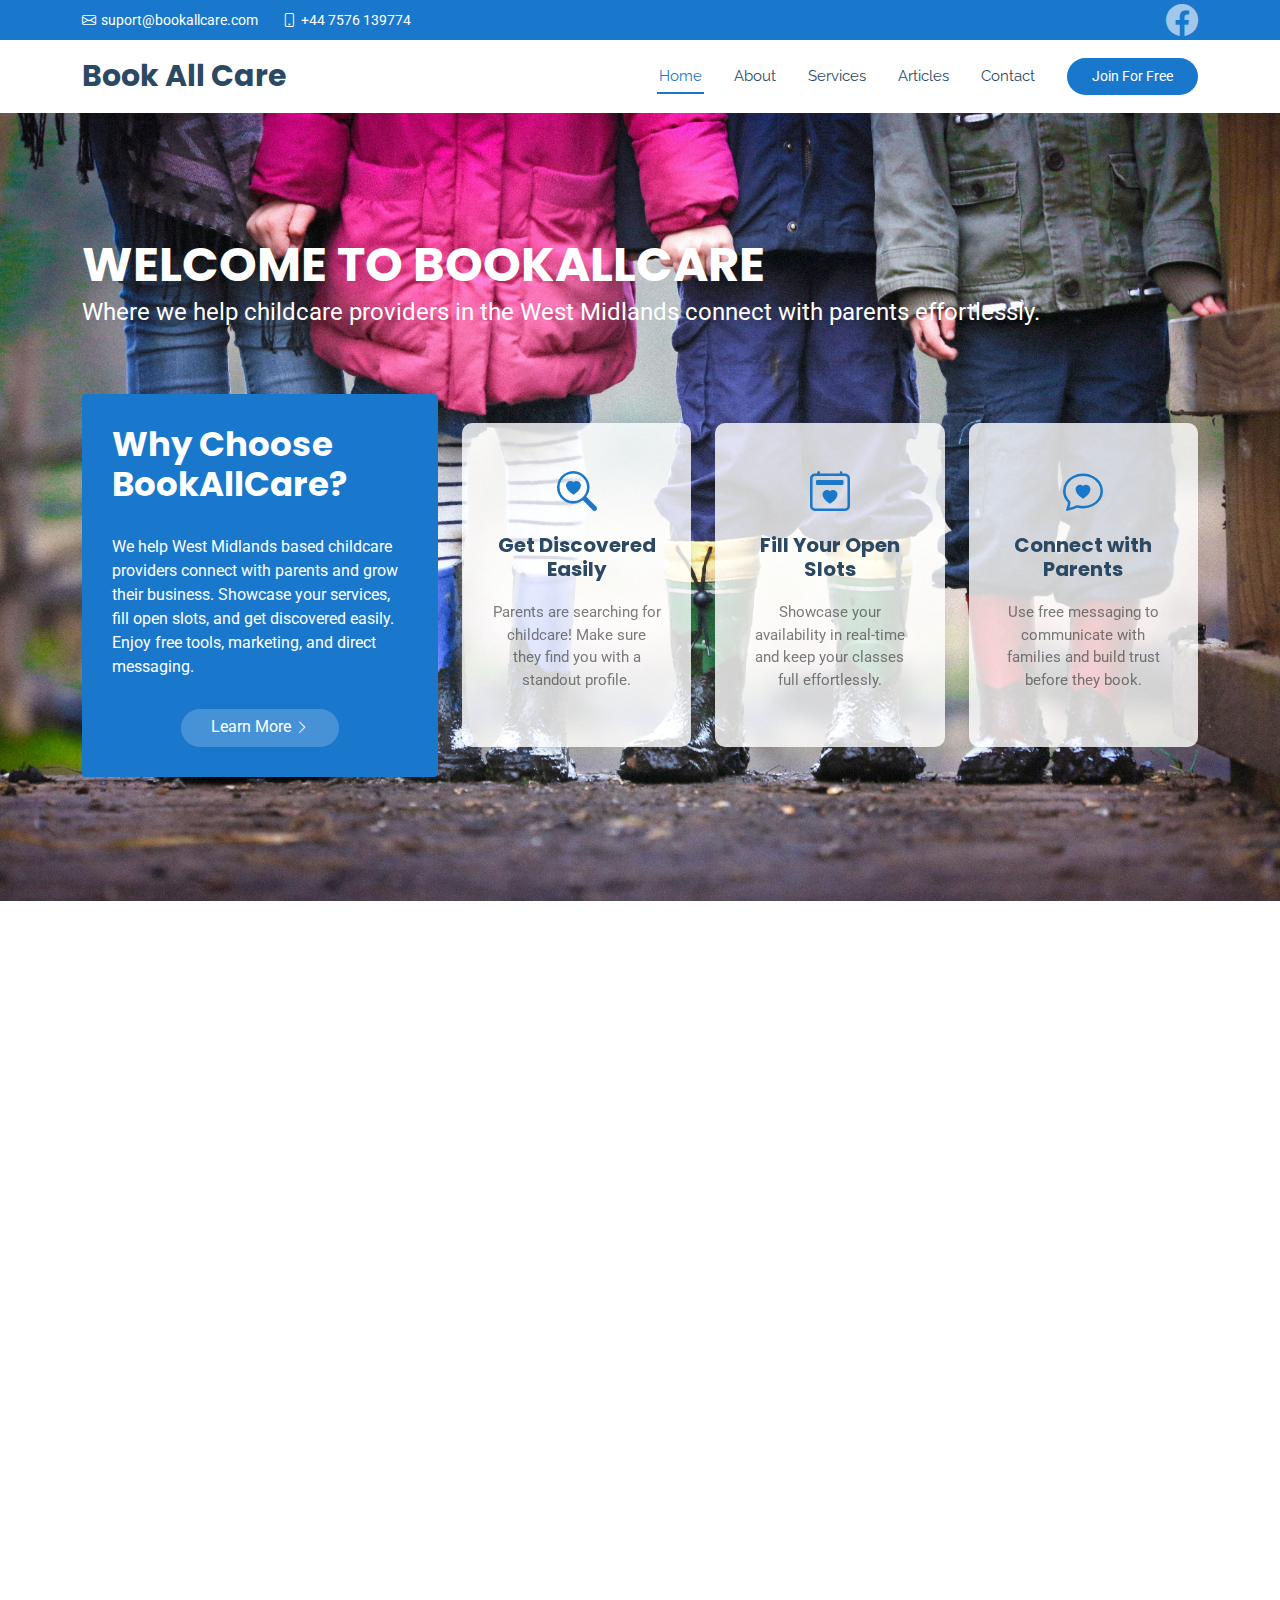
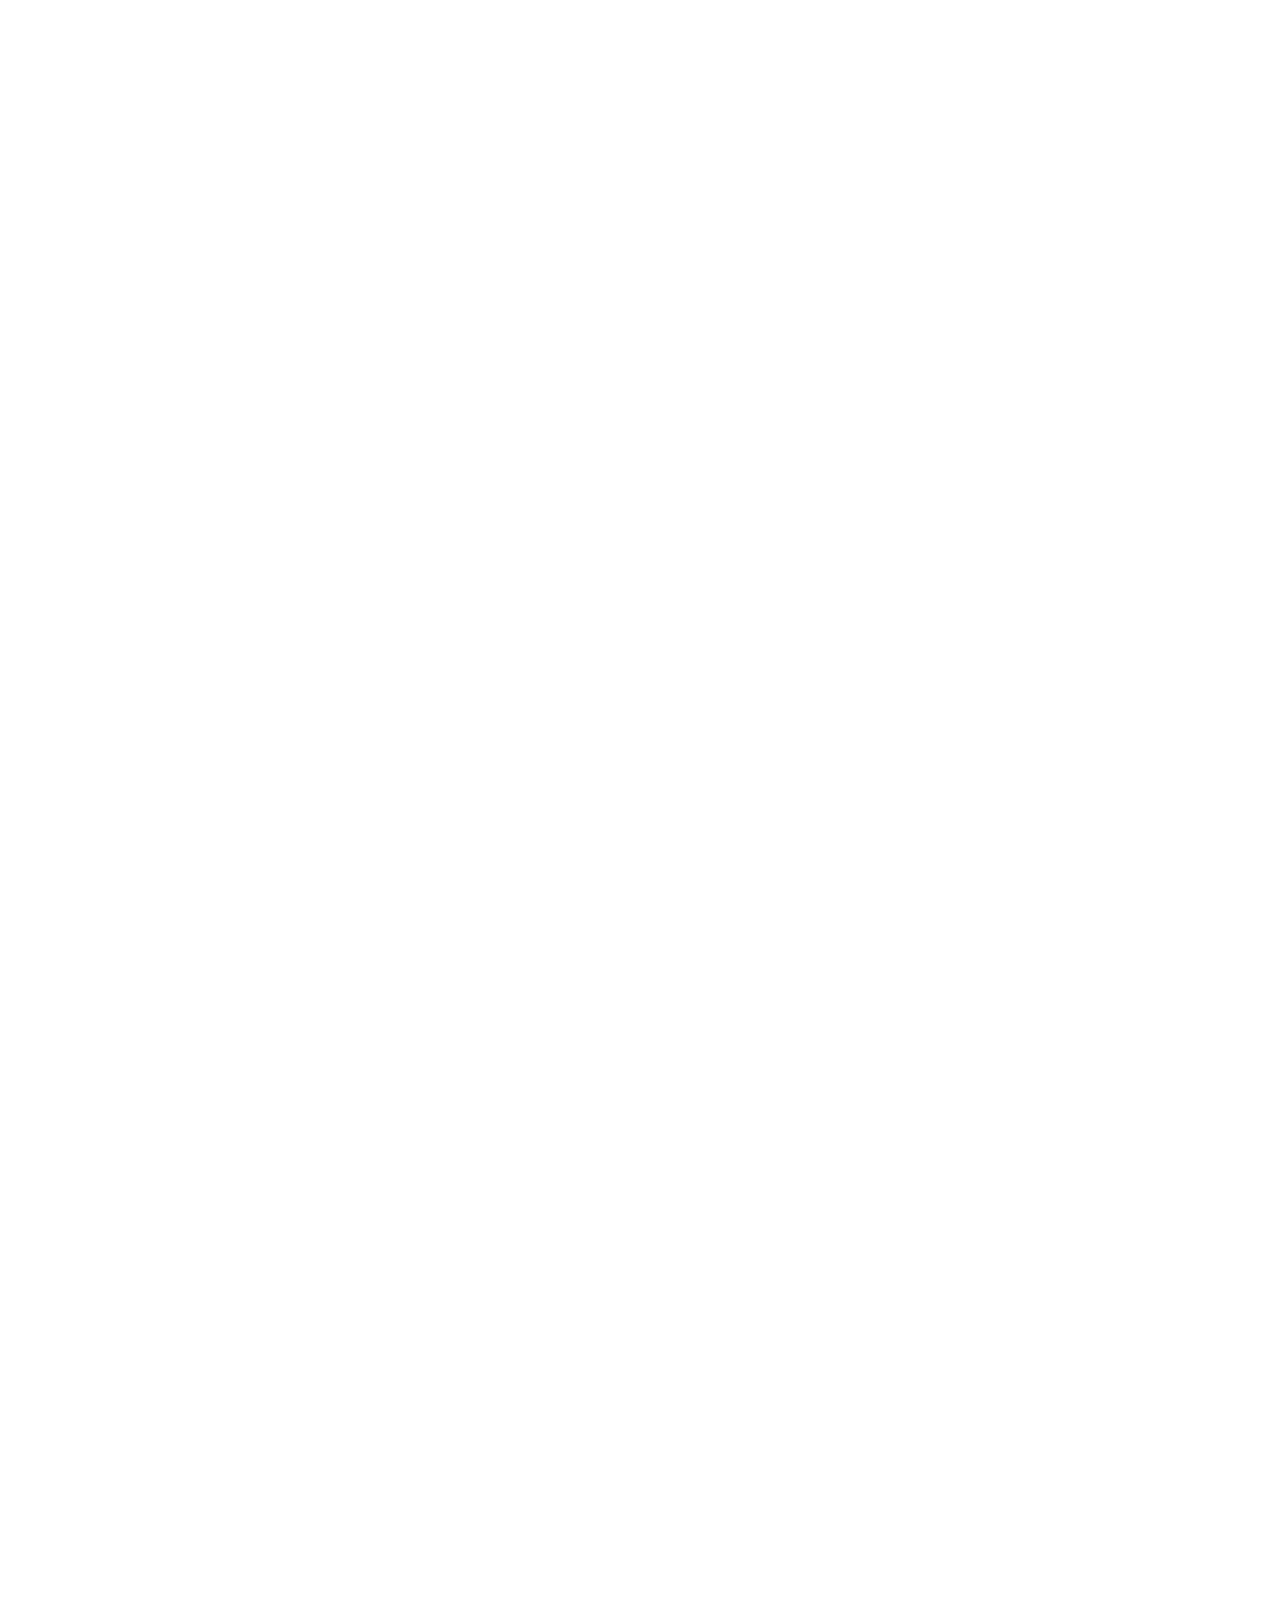
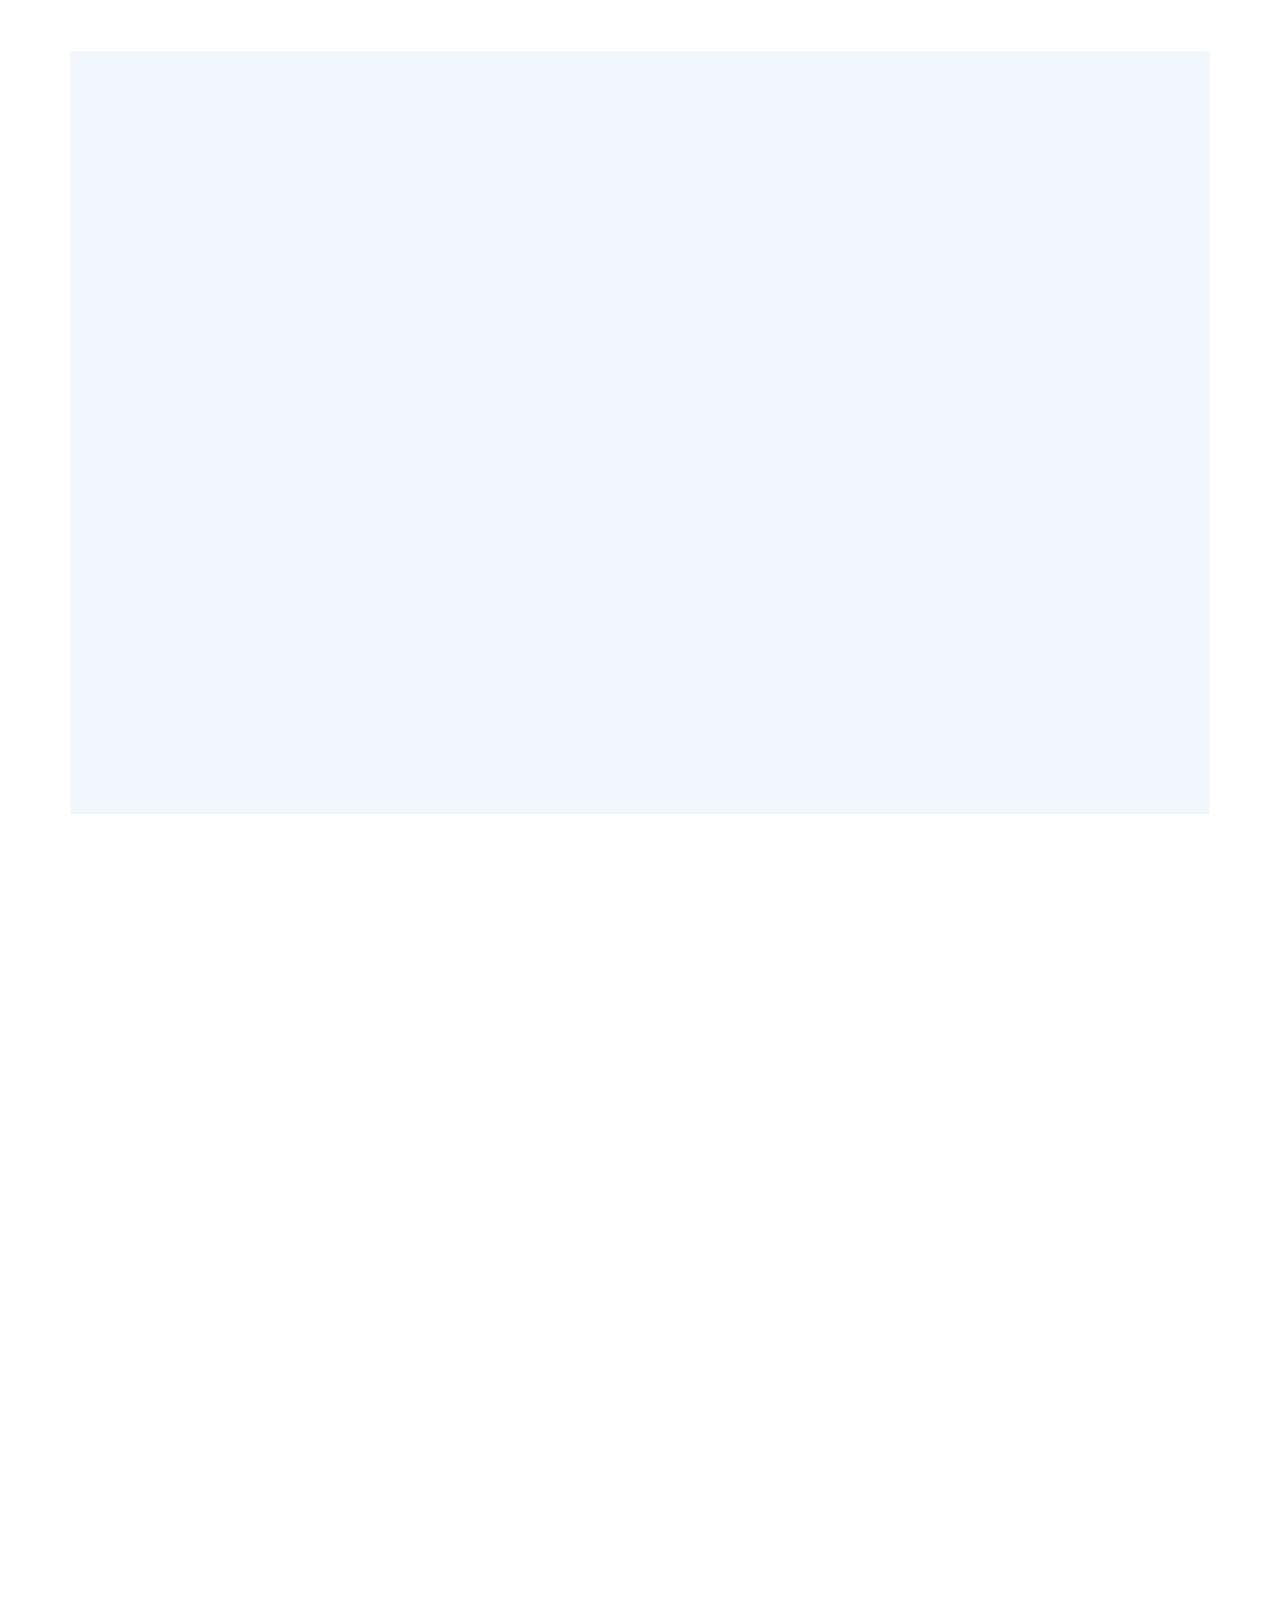
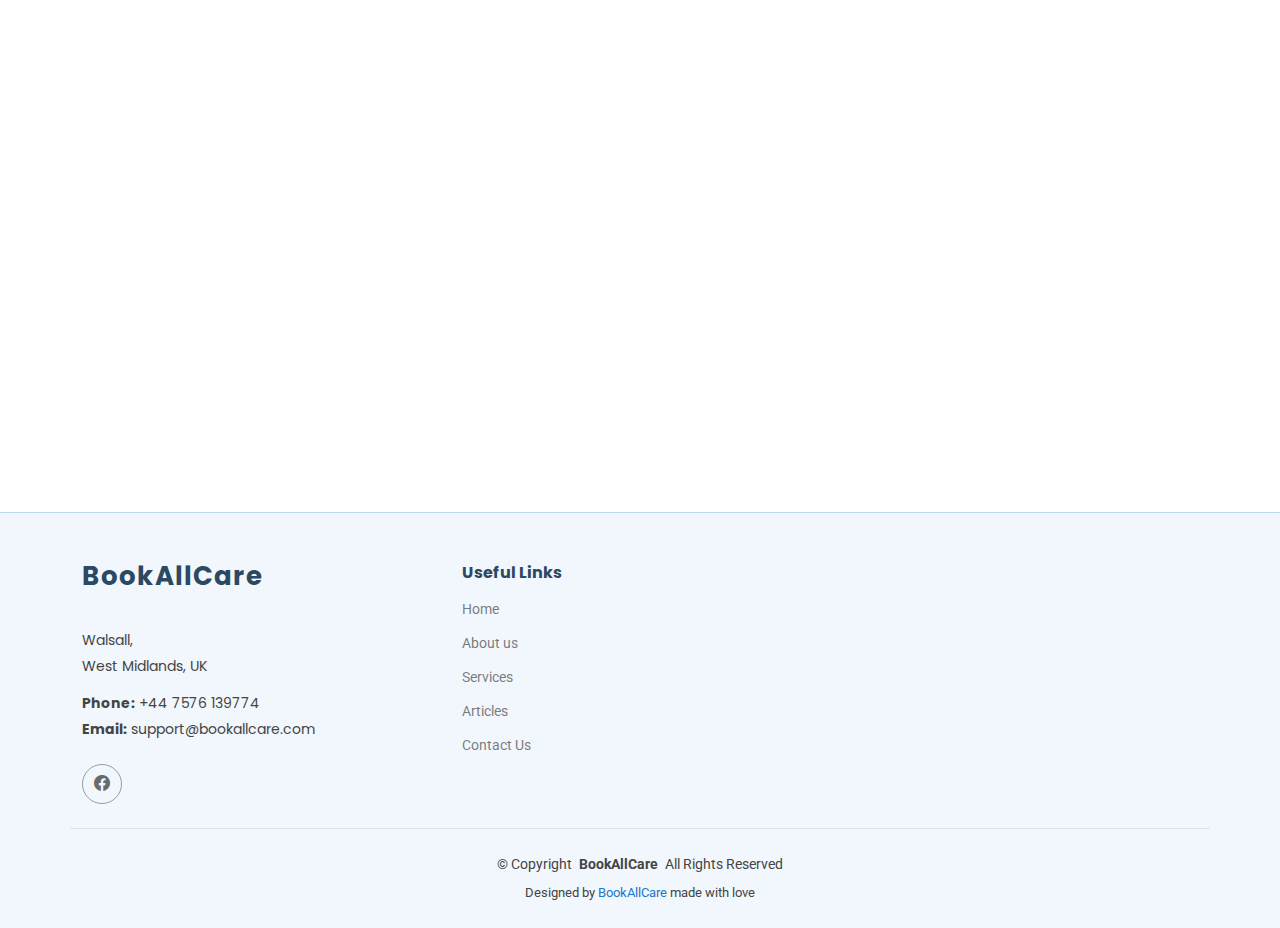
<file: index.html>
<!DOCTYPE html>
<html lang="en">

<head>
  <meta charset="utf-8">
  <meta content="width=device-width, initial-scale=1.0" name="viewport">
  <title>Book All Care</title>
  <meta name="description" content="">
  <meta name="keywords" content="">

  <!-- Favicons -->
<!--  <link href="assets/img/favicon.png" rel="icon"
  <link href="assets/img/apple-touch-icon.png" rel="apple-touch-icon"> -->
  <link href="assets/img/logo.png" rel="icon">

  <!-- Fonts -->
  <link href="https://fonts.googleapis.com" rel="preconnect">
  <link href="https://fonts.gstatic.com" rel="preconnect" crossorigin>
  <link href="https://fonts.googleapis.com/css2?family=Roboto:ital,wght@0,100;0,300;0,400;0,500;0,700;0,900;1,100;1,300;1,400;1,500;1,700;1,900&family=Poppins:ital,wght@0,100;0,200;0,300;0,400;0,500;0,600;0,700;0,800;0,900;1,100;1,200;1,300;1,400;1,500;1,600;1,700;1,800;1,900&family=Raleway:ital,wght@0,100;0,200;0,300;0,400;0,500;0,600;0,700;0,800;0,900;1,100;1,200;1,300;1,400;1,500;1,600;1,700;1,800;1,900&display=swap" rel="stylesheet">

  <!-- Vendor CSS Files -->
  <link href="assets/vendor/bootstrap/css/bootstrap.min.css" rel="stylesheet">
  <link href="assets/vendor/bootstrap-icons/bootstrap-icons.css" rel="stylesheet">
  <link href="assets/vendor/aos/aos.css" rel="stylesheet">
  <link href="assets/vendor/fontawesome-free/css/all.min.css" rel="stylesheet">
  <link href="assets/vendor/glightbox/css/glightbox.min.css" rel="stylesheet">
  <link href="assets/vendor/swiper/swiper-bundle.min.css" rel="stylesheet">

  <!-- Main CSS File -->
  <link href="assets/css/main.css" rel="stylesheet">
</head>

<body class="index-page">

  <header id="header" class="header sticky-top">

    <div class="topbar d-flex align-items-center">
      <div class="container d-flex justify-content-center justify-content-md-between">
        <div class="contact-info d-flex align-items-center">
          <i class="bi bi-envelope d-flex align-items-center"><a href="mailto:support@bookallcare.com">suport@bookallcare.com</a></i>
          <i class="bi bi-phone d-flex align-items-center ms-4"><span>+44 7576 139774</span></i>
        </div>
        <div class="social-links d-none d-md-flex align-items-center">
          <a href="https://www.facebook.com/profile.php?id=61573003741180" class="facebook"><i class="bi bi-facebook" style="font-size: 2rem;"></i></a>
        </div>
      </div>
    </div><!-- End Top Bar -->

    <div class="branding d-flex align-items-center">

      <div class="container position-relative d-flex align-items-center justify-content-between">
        <a href="index.html" class="logo d-flex align-items-center me-auto">
          <!-- Uncomment the line below if you also wish to use an image logo -->
          <!-- <img src="assets/img/logo.png" alt=""> -->
          <h1 class="sitename">Book All Care</h1>
        </a>

        <nav id="navmenu" class="navmenu">
          <ul>
            <li><a href="#hero" class="active">Home<br></a></li>
            <li><a href="#about">About</a></li>
            <li><a href="#services">Services</a></li>
            <li><a href="articles.html">Articles</a></li>
            <li><a href="#contact">Contact</a></li>
          </ul>
          <i class="mobile-nav-toggle d-xl-none bi bi-list"></i>
        </nav>

        <a class="cta-btn d-none d-sm-block" href="https://share.hsforms.com/1QuIvvhRpTVKYL-n9y6aqjQtcrl9">Join For Free</a>

      </div>

    </div>

  </header>

  <main class="main">

    <!-- Hero Section -->
    <section id="hero" class="hero section light-background">

      <img src="assets/img/hero-bg.jpg" alt="" data-aos="fade-in">

      <div class="container position-relative">

        <div class="welcome position-relative" data-aos="fade-down" data-aos-delay="100" style="color: white;">
          <h2 style="color: white;">WELCOME TO BOOKALLCARE</h2>
          <p>Where we help childcare providers in the West Midlands connect with parents effortlessly.</p>
        </div>
        <!-- End Welcome -->

        <div class="content row gy-4">
          <div class="col-lg-4 d-flex align-items-stretch">
            <div class="why-box" data-aos="zoom-out" data-aos-delay="200">
              <h3>Why Choose BookAllCare?</h3>
              <p>
                We help West Midlands based childcare providers connect with parents and grow their business. Showcase your services, fill open slots, and get discovered easily. Enjoy free tools, marketing, and direct messaging.
              </p>
              <div class="text-center">
                <a href="#about" class="more-btn"><span>Learn More</span> <i class="bi bi-chevron-right"></i></a>
              </div>
            </div>
          </div><!-- End Why Box -->

          <div class="col-lg-8 d-flex align-items-stretch">
            <div class="d-flex flex-column justify-content-center">
              <div class="row gy-4">

                <div class="col-xl-4 d-flex align-items-stretch">
                  <div class="icon-box" data-aos="zoom-out" data-aos-delay="300">
                    <i class="bi bi-search-heart"></i>
                    <h4>Get Discovered Easily</h4>
                    <p>Parents are searching for childcare! Make sure they find you with a standout profile.</p>
                  </div>
                </div><!-- End Icon Box -->

                <div class="col-xl-4 d-flex align-items-stretch">
                  <div class="icon-box" data-aos="zoom-out" data-aos-delay="400">
                    <i class="bi bi-calendar2-heart"></i>
                    <h4>Fill Your Open Slots</h4>
                    <p>Showcase your availability in real-time and keep your classes full effortlessly.</p>
                  </div>
                </div><!-- End Icon Box -->

                <div class="col-xl-4 d-flex align-items-stretch">
                  <div class="icon-box" data-aos="zoom-out" data-aos-delay="500">
                    <i class="bi bi-chat-heart"></i>
                    <h4>Connect with Parents</h4>
                    <p>Use free messaging to communicate with families and build trust before they book.</p>
                  </div>
                </div><!-- End Icon Box -->

              </div>
            </div>
          </div>
        </div><!-- End  Content-->

      </div>

    </section><!-- /Hero Section -->

    <!-- About Section -->
    <section id="about" class="about section">

      <div class="container">

        <div class="row gy-4 gx-5">

          <div class="col-lg-6 position-relative align-self-start" data-aos="fade-up" data-aos-delay="200">
            <img src="assets/img/about.jpg" class="img-fluid" alt="">
            <a href="https://youtu.be/rZhnzY1mxi4?si=pTVSxuFdJ2Qe4aXS" class="glightbox pulsating-play-btn"></a>
          </div>

          <div class="col-lg-6 content" data-aos="fade-up" data-aos-delay="100">
            <h3>About Us</h3>
            <p>
              BookAllCare helps childcare providers connect with parents easily. We offer free tools to showcase services, manage availability, and grow businesses. Our platform ensures providers get discovered, fill open slots, and communicate with families effortlessly.
            </p>
            <ul>
              <li>
                <i class="bi bi-graph-up-arrow"></i>
                <div>
                  <h5>Simple Business Growth</h5>
                  <p>Easily grow your childcare business with tools that help parents find and book your services.</p>
                </div>
              </li>
              <li>
                <i class="bi bi-shop-window"></i>
                <div>
                  <h5>All-in-One Platform</h5>
                  <p>Manage availability, bookings, and communication all in one easy-to-use platform.</p>
                </div>
              </li>
              <li>
                <i class="bi bi-fingerprint"></i>
                <div>
                  <h5>Secure & Trustworthy</h5>
                  <p>We ensure a secure platform for both providers and parents to connect safely.</p>
                </div>
              </li>
            </ul>
          </div>

        </div>

      </div>

    </section><!-- /About Section -->

    <!-- Stats Section --
    <section id="stats" class="stats section light-background">

      <div class="container" data-aos="fade-up" data-aos-delay="100">

        <div class="row gy-4">

          <div class="col-lg-3 col-md-6 d-flex flex-column align-items-center">
            <i class="fa-solid fa-user-doctor"></i>
            <div class="stats-item">
              <span data-purecounter-start="0" data-purecounter-end="85" data-purecounter-duration="1" class="purecounter"></span>
              <p>Doctors</p>
            </div>
          </div>End Stats Item --

          <div class="col-lg-3 col-md-6 d-flex flex-column align-items-center">
            <i class="fa-regular fa-hospital"></i>
            <div class="stats-item">
              <span data-purecounter-start="0" data-purecounter-end="18" data-purecounter-duration="1" class="purecounter"></span>
              <p>Departments</p>
            </div>
          </div>End Stats Item --

          <div class="col-lg-3 col-md-6 d-flex flex-column align-items-center">
            <i class="fas fa-flask"></i>
            <div class="stats-item">
              <span data-purecounter-start="0" data-purecounter-end="12" data-purecounter-duration="1" class="purecounter"></span>
              <p>Research Labs</p>
            </div>
          </div>End Stats Item --

          <div class="col-lg-3 col-md-6 d-flex flex-column align-items-center">
            <i class="fas fa-award"></i>
            <div class="stats-item">
              <span data-purecounter-start="0" data-purecounter-end="150" data-purecounter-duration="1" class="purecounter"></span>
              <p>Awards</p>
            </div>
          </div> End Stats Item --

        </div>

      </div>

    </section> /Stats Section -->

    <!-- Services Section -->
    <section id="services" class="services section">

      <!-- Section Title -->
      <div class="container section-title" data-aos="fade-up">
        <h2>Services</h2>
      </div><!-- End Section Title -->

      <div class="container">

        <div class="row gy-4">

          <div class="col-lg-4 col-md-6" data-aos="fade-up" data-aos-delay="100">
            <div class="service-item  position-relative">
              <div class="icon">
                <i class="bi bi-person-check"></i>
              </div>
              <a href="#" class="stretched-link">
                <h3>Free Profile Creation</h3>
              </a>
              <p>Create a personalized profile with images and video introductions to showcase your services and attract more parents.</p>
            </div>
          </div><!-- End Service Item -->

          <div class="col-lg-4 col-md-6" data-aos="fade-up" data-aos-delay="200">
            <div class="service-item position-relative">
              <div class="icon">
                <i class="bi bi-journal-plus"></i>
              </div>
              <a href="#" class="stretched-link">
                <h3>Real-Time Availability Management</h3>
              </a>
              <p>Update your available slots in real time to make it easy for parents to book your services when they need them.</p>
            </div>
          </div><!-- End Service Item -->

          <div class="col-lg-4 col-md-6" data-aos="fade-up" data-aos-delay="300">
            <div class="service-item position-relative">
              <div class="icon">
                <i class="bi bi-envelope-paper-heart"></i>
              </div>
              <a href="#" class="stretched-link">
                <h3>Direct Messaging</h3>
              </a>
              <p>Communicate easily with parents through our secure messaging system, helping you answer questions and build trust.</p>
            </div>
          </div><!-- End Service Item -->

          <div class="col-lg-4 col-md-6" data-aos="fade-up" data-aos-delay="400">
            <div class="service-item position-relative">
              <div class="icon">
                <i class="bi bi-search"></i>
              </div>
              <a href="#" class="stretched-link">
                <h3>Marketing Tools</h3>
              </a>
              <p>Promote your childcare services with free marketing tools that help increase your visibility and grow your client base.</p>
              <a href="#" class="stretched-link"></a>
            </div>
          </div><!-- End Service Item -->

          <div class="col-lg-4 col-md-6" data-aos="fade-up" data-aos-delay="500">
            <div class="service-item position-relative">
              <div class="icon">
                <i class="bi bi-film"></i>
              </div>
              <a href="#" class="stretched-link">
                <h3>360° Virtual Tours</h3>
              </a>
              <p>Enhance your profile with immersive 360° virtual tours, giving parents a comprehensive view of your nursery space.</p>
              <a href="#" class="stretched-link"></a>
            </div>
          </div><!-- End Service Item -->

          <div class="col-lg-4 col-md-6" data-aos="fade-up" data-aos-delay="600">
            <div class="service-item position-relative">
              <div class="icon">
                <i class="bi bi-star-half"></i>
              </div>
              <a href="#" class="stretched-link">
                <h3>Parent Reviews</h3>
              </a>
              <p>Collect and display feedback from parents to build your reputation and attract new families to your services.</p>
              <a href="#" class="stretched-link"></a>
            </div>
          </div><!-- End Service Item -->

        </div>

      </div>

    </section><!-- /Services Section -->

    <!-- Appointment Section -->
   <section id="appointment" class="appointment section">
    <!-- Section Title -->
    <div class="container section-title" data-aos="fade-up">
        <h2>Join Us!</h2>
        <p>Become part of the growing BookAllCare network and connect with parents looking for trusted childcare providers.  
        Create your free profile, manage your availability, and showcase your services effortlessly.</p>
    </div><!-- End Section Title -->

    <div class="container" data-aos="fade-up" data-aos-delay="100">
        <div class="mt-3">
            <div class="text-center">
                <a href="https://share.hsforms.com/1QuIvvhRpTVKYL-n9y6aqjQtcrl9" class="btn btn-primary cta-btn d-none d-sm-block">
                    Join Us Today
                </a>
            </div>
        </div>
    </div>
</section>
<!-- /Appointment Section -->


<!-- /Appointment Section -->

    <!-- Departments Section --
    <section id="departments" class="departments section">

      <! Section Title 
      <div class="container section-title" data-aos="fade-up">
        <h2>Departments</h2>
        <p>Necessitatibus eius consequatur ex aliquid fuga eum quidem sint consectetur velit</p>
      </div><! End Section Title 

      <div class="container" data-aos="fade-up" data-aos-delay="100">

        <div class="row">
          <div class="col-lg-3">
            <ul class="nav nav-tabs flex-column">
              <li class="nav-item">
                <a class="nav-link active show" data-bs-toggle="tab" href="#departments-tab-1">Cardiology</a>
              </li>
              <li class="nav-item">
                <a class="nav-link" data-bs-toggle="tab" href="#departments-tab-2">Neurology</a>
              </li>
              <li class="nav-item">
                <a class="nav-link" data-bs-toggle="tab" href="#departments-tab-3">Hepatology</a>
              </li>
              <li class="nav-item">
                <a class="nav-link" data-bs-toggle="tab" href="#departments-tab-4">Pediatrics</a>
              </li>
              <li class="nav-item">
                <a class="nav-link" data-bs-toggle="tab" href="#departments-tab-5">Eye Care</a>
              </li>
            </ul>
          </div>
          <div class="col-lg-9 mt-4 mt-lg-0">
            <div class="tab-content">
              <div class="tab-pane active show" id="departments-tab-1">
                <div class="row">
                  <div class="col-lg-8 details order-2 order-lg-1">
                    <h3>Cardiology</h3>
                    <p class="fst-italic">Qui laudantium consequatur laborum sit qui ad sapiente dila parde sonata raqer a videna mareta paulona marka</p>
                    <p>Et nobis maiores eius. Voluptatibus ut enim blanditiis atque harum sint. Laborum eos ipsum ipsa odit magni. Incidunt hic ut molestiae aut qui. Est repellat minima eveniet eius et quis magni nihil. Consequatur dolorem quaerat quos qui similique accusamus nostrum rem vero</p>
                  </div>
                  <div class="col-lg-4 text-center order-1 order-lg-2">
                    <img src="assets/img/departments-1.jpg" alt="" class="img-fluid">
                  </div>
                </div>
              </div>
              <div class="tab-pane" id="departments-tab-2">
                <div class="row">
                  <div class="col-lg-8 details order-2 order-lg-1">
                    <h3>Et blanditiis nemo veritatis excepturi</h3>
                    <p class="fst-italic">Qui laudantium consequatur laborum sit qui ad sapiente dila parde sonata raqer a videna mareta paulona marka</p>
                    <p>Ea ipsum voluptatem consequatur quis est. Illum error ullam omnis quia et reiciendis sunt sunt est. Non aliquid repellendus itaque accusamus eius et velit ipsa voluptates. Optio nesciunt eaque beatae accusamus lerode pakto madirna desera vafle de nideran pal</p>
                  </div>
                  <div class="col-lg-4 text-center order-1 order-lg-2">
                    <img src="assets/img/departments-2.jpg" alt="" class="img-fluid">
                  </div>
                </div>
              </div>
              <div class="tab-pane" id="departments-tab-3">
                <div class="row">
                  <div class="col-lg-8 details order-2 order-lg-1">
                    <h3>Impedit facilis occaecati odio neque aperiam sit</h3>
                    <p class="fst-italic">Eos voluptatibus quo. Odio similique illum id quidem non enim fuga. Qui natus non sunt dicta dolor et. In asperiores velit quaerat perferendis aut</p>
                    <p>Iure officiis odit rerum. Harum sequi eum illum corrupti culpa veritatis quisquam. Neque necessitatibus illo rerum eum ut. Commodi ipsam minima molestiae sed laboriosam a iste odio. Earum odit nesciunt fugiat sit ullam. Soluta et harum voluptatem optio quae</p>
                  </div>
                  <div class="col-lg-4 text-center order-1 order-lg-2">
                    <img src="assets/img/departments-3.jpg" alt="" class="img-fluid">
                  </div>
                </div>
              </div>
              <div class="tab-pane" id="departments-tab-4">
                <div class="row">
                  <div class="col-lg-8 details order-2 order-lg-1">
                    <h3>Fuga dolores inventore laboriosam ut est accusamus laboriosam dolore</h3>
                    <p class="fst-italic">Totam aperiam accusamus. Repellat consequuntur iure voluptas iure porro quis delectus</p>
                    <p>Eaque consequuntur consequuntur libero expedita in voluptas. Nostrum ipsam necessitatibus aliquam fugiat debitis quis velit. Eum ex maxime error in consequatur corporis atque. Eligendi asperiores sed qui veritatis aperiam quia a laborum inventore</p>
                  </div>
                  <div class="col-lg-4 text-center order-1 order-lg-2">
                    <img src="assets/img/departments-4.jpg" alt="" class="img-fluid">
                  </div>
                </div>
              </div>
              <div class="tab-pane" id="departments-tab-5">
                <div class="row">
                  <div class="col-lg-8 details order-2 order-lg-1">
                    <h3>Est eveniet ipsam sindera pad rone matrelat sando reda</h3>
                    <p class="fst-italic">Omnis blanditiis saepe eos autem qui sunt debitis porro quia.</p>
                    <p>Exercitationem nostrum omnis. Ut reiciendis repudiandae minus. Omnis recusandae ut non quam ut quod eius qui. Ipsum quia odit vero atque qui quibusdam amet. Occaecati sed est sint aut vitae molestiae voluptate vel</p>
                  </div>
                  <div class="col-lg-4 text-center order-1 order-lg-2">
                    <img src="assets/img/departments-5.jpg" alt="" class="img-fluid">
                  </div>
                </div>
              </div>
            </div>
          </div>
        </div>

      </div>

    </section><!-- /Departments Section -->

    <!-- Doctors Section --
    <section id="doctors" class="doctors section">

      <!-- Section Title -->
      <div class="container section-title" data-aos="fade-up">
        <h2>Articles</h2>
      </div><! End Section Title -->

      <div class="container">

        <div class="row gy-4">

          <div class="col-lg-6" data-aos="fade-up" data-aos-delay="100">
            <div class="team-member d-flex align-items-start">
              <div class="member-info">
                <h4>How to Build a Profitable Childminding Business: A Step-by-Step Guide</h4>
                <p>If you’re ready to start or grow your childminding career, this guide will walk you through everything you need to know!</p>
                <div class="social">
                  <a href="https://medium.com/@support_14450/how-to-build-a-profitable-childminding-business-step-by-step-guide-2e2ad5af2b73"><i class="bi bi-medium"></i></a>
                  <a href="https://www.facebook.com/profile.php?id=61573003741180"><i class="bi bi-facebook"></i></a>
                </div>
              </div>
            </div>
          </div><!-- End Team Member -->

          <div class="col-lg-6" data-aos="fade-up" data-aos-delay="200">
            <div class="team-member d-flex align-items-start">
              <div class="member-info">
                <h4>The 5 Benefits of Using a Trusted Childcare Platform.</h4>
                <p>Finding the right childcare provider can feel like a daunting task, but a trusted childcare platform can make the process easier, safer, and more convenient. Here are five key benefits of using a trusted childcare platform:</p>
                <div class="social">
                  <a href="https://medium.com/@support_14450/the-5-benefits-of-using-a-trusted-childcare-platform-0bcad1444f08"><i class="bi bi-medium"></i></a>
                  <a href="https://www.facebook.com/profile.php?id=61573003741180"><i class="bi bi-facebook"></i></a>
                </div>
              </div>
            </div>
          </div><!-- End Team Member --

          <div class="col-lg-6" data-aos="fade-up" data-aos-delay="300">
            <div class="team-member d-flex align-items-start">
              <div class="pic"><img src="assets/img/doctors/doctors-3.jpg" class="img-fluid" alt=""></div>
              <div class="member-info">
                <h4>William Anderson</h4>
                <span>Cardiology</span>
                <p>Quisquam facilis cum velit laborum corrupti fuga rerum quia</p>
                <div class="social">
                  <a href=""><i class="bi bi-twitter-x"></i></a>
                  <a href=""><i class="bi bi-facebook"></i></a>
                  <a href=""><i class="bi bi-instagram"></i></a>
                  <a href=""> <i class="bi bi-linkedin"></i> </a>
                </div>
              </div>
            </div>
          </div><!-- End Team Member 

          <div class="col-lg-6" data-aos="fade-up" data-aos-delay="400">
            <div class="team-member d-flex align-items-start">
              <div class="pic"><img src="assets/img/doctors/doctors-4.jpg" class="img-fluid" alt=""></div>
              <div class="member-info">
                <h4>Amanda Jepson</h4>
                <span>Neurosurgeon</span>
                <p>Dolorum tempora officiis odit laborum officiis et et accusamus</p>
                <div class="social">
                  <a href=""><i class="bi bi-twitter-x"></i></a>
                  <a href=""><i class="bi bi-facebook"></i></a>
                  <a href=""><i class="bi bi-instagram"></i></a>
                  <a href=""> <i class="bi bi-linkedin"></i> </a>
                </div>
              </div>
            </div>
          </div><!-- End Team Member --

        </div>

      </div>

    </section><!-- /Doctors Section -->

          

    <!-- Faq Section -->
    <section id="faq" class="faq section light-background">

      <!-- Section Title -->
      <div class="container section-title" data-aos="fade-up">
        <h2>Frequently Asked Questions</h2>
      </div><!-- End Section Title -->

      <div class="container">

        <div class="row justify-content-center">

          <div class="col-lg-10" data-aos="fade-up" data-aos-delay="100">

            <div class="faq-container">

              <div class="faq-item faq-active">
                <h3>How do I sign up for BookAllCare?</h3>
                <div class="faq-content">
                  <p>Signing up is free and easy! Just create an account, set up your profile, and start connecting with parents instantly.</p>
                </div>
                <i class="faq-toggle bi bi-chevron-right"></i>
              </div><!-- End Faq item-->

              <div class="faq-item">
                <h3>Can I set my own childcare rates?</h3>
                <div class="faq-content">
                  <p>Absolutely! You have full control over your pricing and can update your rates anytime to reflect your services.</p>
                </div>
                <i class="faq-toggle bi bi-chevron-right"></i>
              </div><!-- End Faq item-->

              <div class="faq-item">
                <h3>How does BookAllCare verify providers?</h3>
                <div class="faq-content">
                  <p>We review all profiles to ensure accurate information and may request documentation to verify legitimacy.</p>
                </div>
                <i class="faq-toggle bi bi-chevron-right"></i>
              </div><!-- End Faq item-->

              <div class="faq-item">
                <h3>Can I pause my profile if I'm unavailable?</h3>
                <div class="faq-content">
                  <p>Yes! You can temporarily deactivate your profile and reactivate it when you're ready to accept bookings again.</p>
                </div>
                <i class="faq-toggle bi bi-chevron-right"></i>
              </div><!-- End Faq item-->

              <div class="faq-item">
                <h3>Does BookAllCare offer customer support?</h3>
                <div class="faq-content">
                  <p>Yes! Our support team is available to assist with any issues or questions you may have about your profile or services.</p>
                </div>
                <i class="faq-toggle bi bi-chevron-right"></i>
              </div><!-- End Faq item-->

              <div class="faq-item">
                <h3>Can I promote special offers or discounts?</h3>
                <div class="faq-content">
                  <p>Yes! You can highlight special promotions or discounts on your profile to attract more parents.</p>
                </div>
                <i class="faq-toggle bi bi-chevron-right"></i>
              </div><!-- End Faq item-->

            </div>

          </div><!-- End Faq Column-->

        </div>

      </div>

    </section><!-- /Faq Section -->

    <!-- Testimonials Section -->
    <section id="testimonials" class="testimonials section">

      <div class="container">

        <div class="row align-items-center">

          <div class="col-lg-5 info" data-aos="fade-up" data-aos-delay="100">
            <h3>Testimonials</h3>
            <p>
              Discover What Our Clients Have To Say About BookAllCare... Real Stories of Trust, Growth, and Seamless Connections in the West Midlands!
            </p>
          </div>

          <div class="col-lg-7" data-aos="fade-up" data-aos-delay="200">

            <div class="swiper init-swiper">
              <script type="application/json" class="swiper-config">
                {
                  "loop": true,
                  "speed": 600,
                  "autoplay": {
                    "delay": 5000
                  },
                  "slidesPerView": "auto",
                  "pagination": {
                    "el": ".swiper-pagination",
                    "type": "bullets",
                    "clickable": true
                  }
                }
              </script>
              <div class="swiper-wrapper">

                <div class="swiper-slide">
                  <div class="testimonial-item">
                    <div class="d-flex">
                      <img src="assets/img/testimonials/testimonials-1.jpg" class="testimonial-img flex-shrink-0" alt="">
                      <div>
                        <h3> James Patel</h3>
                        <h4>Registered Childminder</h4>
                        <div class="stars">
                          <i class="bi bi-star-fill"></i><i class="bi bi-star-fill"></i><i class="bi bi-star-fill"></i><i class="bi bi-star-fill"></i><i class="bi bi-star-fill"></i>
                        </div>
                      </div>
                    </div>
                    <p>
                      <i class="bi bi-quote quote-icon-left"></i>
                      <span>As a childminder, marketing my services was a challenge. BookAllCare gave me the tools to showcase my experience and connect with parents easily. I’ve never been this booked up!</span>
                      <i class="bi bi-quote quote-icon-right"></i>
                    </p>
                  </div>
                </div><!-- End testimonial item -->

                <div class="swiper-slide">
                  <div class="testimonial-item">
                    <div class="d-flex">
                      <img src="assets/img/testimonials/testimonials-2.jpg" class="testimonial-img flex-shrink-0" alt="">
                      <div>
                        <h3>Sarah Thompson </h3>
                        <h4>Nursery Owner</h4>
                        <div class="stars">
                          <i class="bi bi-star-fill"></i><i class="bi bi-star-fill"></i><i class="bi bi-star-fill"></i><i class="bi bi-star-fill"></i><i class="bi bi-star-fill"></i>
                        </div>
                      </div>
                    </div>
                    <p>
                      <i class="bi bi-quote quote-icon-left"></i>
                      <span>BookAllCare has helped us fill our open slots faster than ever. The platform gives parents confidence with our profile, and the 360° tour has been a game-changer for enrollment!</span>
                      <i class="bi bi-quote quote-icon-right"></i>
                    </p>
                  </div>
                </div><!-- End testimonial item -->

                <div class="swiper-slide">
                  <div class="testimonial-item">
                    <div class="d-flex">
                      <img src="assets/img/testimonials/testimonials-3.jpg" class="testimonial-img flex-shrink-0" alt="">
                      <div>
                        <h3>Olivia Barnes</h3>
                        <h4>Nanny Services</h4>
                        <div class="stars">
                          <i class="bi bi-star-fill"></i><i class="bi bi-star-fill"></i><i class="bi bi-star-fill"></i><i class="bi bi-star-fill"></i><i class="bi bi-star-fill"></i>
                        </div>
                      </div>
                    </div>
                    <p>
                      <i class="bi bi-quote quote-icon-left"></i>
                      <span>We’ve seen an increase in inquiries and enrollments since joining BookAllCare. Parents love how easy it is to find us, and the platform has made communication much smoother.</span>
                      <i class="bi bi-quote quote-icon-right"></i>
                    </p>
                  </div>
                </div><!-- End testimonial item -->

                <div class="swiper-slide">
                  <div class="testimonial-item">
                    <div class="d-flex">
                      <img src="assets/img/testimonials/testimonials-4.jpg" class="testimonial-img flex-shrink-0" alt="">
                      <div>
                        <h3>Rachel Evans</h3>
                        <h4>Babysitter</h4>
                        <div class="stars">
                          <i class="bi bi-star-fill"></i><i class="bi bi-star-fill"></i><i class="bi bi-star-fill"></i><i class="bi bi-star-fill"></i><i class="bi bi-star-fill"></i>
                        </div>
                      </div>
                    </div>
                    <p>
                      <i class="bi bi-quote quote-icon-left"></i>
                      <span>BookAllCare has helped me connect with more families than ever before. The platform makes it easy for parents to see my availability and reach out directly—it's been a game-changer!</span>
                      <i class="bi bi-quote quote-icon-right"></i>
                    </p>
                  </div>
                </div><!-- End testimonial item -->

                <div class="swiper-slide">
                  <div class="testimonial-item">
                    <div class="d-flex">
                      <img src="assets/img/testimonials/testimonials-5.jpg" class="testimonial-img flex-shrink-0" alt="">
                      <div>
                        <h3>Mark Wilson</h3>
                        <h4>First-Time Parent</h4>
                        <div class="stars">
                          <i class="bi bi-star-fill"></i><i class="bi bi-star-fill"></i><i class="bi bi-star-fill"></i><i class="bi bi-star-fill"></i><i class="bi bi-star-fill"></i>
                        </div>
                      </div>
                    </div>
                    <p>
                      <i class="bi bi-quote quote-icon-left"></i>
                      <span> was worried about finding the right childcare, but BookAllCare showed me trusted options with reviews and availability. The whole process was simple and reassuring!</span>
                      <i class="bi bi-quote quote-icon-right"></i>
                    </p>
                  </div>
                </div><!-- End testimonial item -->

              </div>
              <div class="swiper-pagination"></div>
            </div>

          </div>

        </div>

      </div>

    </section><!-- /Testimonials Section -->

    <!-- Gallery Section --
    <section id="gallery" class="gallery section">

      <!-- Section Title --
      <div class="container section-title" data-aos="fade-up">
        <h2>Gallery</h2>
        <p>Necessitatibus eius consequatur ex aliquid fuga eum quidem sint consectetur velit</p>
      </div><!-- End Section Title --

      <div class="container-fluid" data-aos="fade-up" data-aos-delay="100">

        <div class="row g-0">

          <div class="col-lg-3 col-md-4">
            <div class="gallery-item">
              <a href="assets/img/gallery/gallery-1.jpg" class="glightbox" data-gallery="images-gallery">
                <img src="assets/img/gallery/gallery-1.jpg" alt="" class="img-fluid">
              </a>
            </div>
          </div><!-- End Gallery Item --

          <div class="col-lg-3 col-md-4">
            <div class="gallery-item">
              <a href="assets/img/gallery/gallery-2.jpg" class="glightbox" data-gallery="images-gallery">
                <img src="assets/img/gallery/gallery-2.jpg" alt="" class="img-fluid">
              </a>
            </div>
          </div><!-- End Gallery Item --

          <div class="col-lg-3 col-md-4">
            <div class="gallery-item">
              <a href="assets/img/gallery/gallery-3.jpg" class="glightbox" data-gallery="images-gallery">
                <img src="assets/img/gallery/gallery-3.jpg" alt="" class="img-fluid">
              </a>
            </div>
          </div><!-- End Gallery Item --

          <div class="col-lg-3 col-md-4">
            <div class="gallery-item">
              <a href="assets/img/gallery/gallery-4.jpg" class="glightbox" data-gallery="images-gallery">
                <img src="assets/img/gallery/gallery-4.jpg" alt="" class="img-fluid">
              </a>
            </div>
          </div><!-- End Gallery Item --

          <div class="col-lg-3 col-md-4">
            <div class="gallery-item">
              <a href="assets/img/gallery/gallery-5.jpg" class="glightbox" data-gallery="images-gallery">
                <img src="assets/img/gallery/gallery-5.jpg" alt="" class="img-fluid">
              </a>
            </div>
          </div><!-- End Gallery Item --

          <div class="col-lg-3 col-md-4">
            <div class="gallery-item">
              <a href="assets/img/gallery/gallery-6.jpg" class="glightbox" data-gallery="images-gallery">
                <img src="assets/img/gallery/gallery-6.jpg" alt="" class="img-fluid">
              </a>
            </div>
          </div><!-- End Gallery Item --

          <div class="col-lg-3 col-md-4">
            <div class="gallery-item">
              <a href="assets/img/gallery/gallery-7.jpg" class="glightbox" data-gallery="images-gallery">
                <img src="assets/img/gallery/gallery-7.jpg" alt="" class="img-fluid">
              </a>
            </div>
          </div><!-- End Gallery Item --

          <div class="col-lg-3 col-md-4">
            <div class="gallery-item">
              <a href="assets/img/gallery/gallery-8.jpg" class="glightbox" data-gallery="images-gallery">
                <img src="assets/img/gallery/gallery-8.jpg" alt="" class="img-fluid">
              </a>
            </div>
          </div><!-- End Gallery Item --

        </div>

      </div>

    </section><!-- /Gallery Section -->

    <!-- Contact Section -->
    <section id="contact" class="contact section">

      <!-- Section Title -->
      <div class="container section-title" data-aos="fade-up">
        <h2>Contact</h2>
      </div><!-- End Section Title -->

      <div class="mb-5" data-aos="fade-up" data-aos-delay="200">
        <iframe style="border:0; width: 100%; height: 270px;" src="https://www.google.com/maps/embed?pb=!1m18!1m12!1m3!1d2426.2758709913164!2d-2.0024693!3d52.519238!2m3!1f0!2f0!3f0!3m2!1i1024!2i768!4f13.1!3m3!1m2!1s0x4870988b9a8ea5f1%3A0x3a4f03c67bcb5439!2s211%20Lyng%20Ln%2C%20West%20Bromwich%20B70%207TG%2C%20UK!5e0!3m2!1sen!2suk!4vYOUR_TIMESTAMP
" frameborder="0" allowfullscreen="" loading="lazy" referrerpolicy="no-referrer-when-downgrade"></iframe>
      </div><!-- End Google Maps -->

      <div class="container" data-aos="fade-up" data-aos-delay="100">

        <div class="row gy-4">

          <div class="col-lg-4">
            <div class="info-item d-flex" data-aos="fade-up" data-aos-delay="300">
              <i class="bi bi-geo-alt flex-shrink-0"></i>
              <div>
                <h3>Walsall</h3>
                <p>West Midlands, UK</p>
              </div>
            </div><!-- End Info Item -->

            <div class="info-item d-flex" data-aos="fade-up" data-aos-delay="400">
              <i class="bi bi-telephone flex-shrink-0"></i>
              <div>
                <h3>Call Us</h3>
                <p>+44 7576 139774</p>
              </div>
            </div><!-- End Info Item -->

            <div class="info-item d-flex" data-aos="fade-up" data-aos-delay="500">
              <i class="bi bi-envelope flex-shrink-0"></i>
              <div>
                <h3>Email Us</h3>
                <p>support@bookallcare.com</p>
              </div>
            </div><!-- End Info Item -->

          </div>

         <!-- Include the HubSpot Form Script -->
<script charset="utf-8" type="text/javascript" src="//js.hsforms.net/forms/embed/v2.js"></script>
<script>
  hbspt.forms.create({
    portalId: "49304493",
    formId: "3022ce87-2a43-4399-b8fc-c7cd95212b7c",
    region: "na1"
  });
</script>

<div class="col-lg-8">
  <!-- Replace your existing form with HubSpot's form -->
  <div class="text-center" id="hubspot-form"></div>

</div>
<!-- End Contact Form -->

        </div>

      </div>

    </section><!-- /Contact Section -->

  </main>

  <footer id="footer" class="footer light-background">

    <div class="container footer-top">
      <div class="row gy-4">
        <div class="col-lg-4 col-md-6 footer-about">
          <a href="index.html" class="logo d-flex align-items-center">
            <span class="sitename">BookAllCare</span>
          </a>
          <div class="footer-contact pt-3">
            <p>Walsall,  </p>
            <p> West Midlands, UK</p>
            <p class="mt-3"><strong>Phone:</strong> <span>+44 7576 139774</span></p>
            <p><strong>Email:</strong> <span>support@bookallcare.com</span></p>
          </div>
          <div class="social-links d-flex mt-4">
            <a href="https://www.facebook.com/profile.php?id=61573003741180"><i class="bi bi-facebook"></i></a>
          </div>
        </div>

        <div class="col-lg-2 col-md-3 footer-links">
          <h4>Useful Links</h4>
          <ul>
            <li><a href="#">Home</a></li>
            <li><a href="#about">About us</a></li>
            <li><a href="#services">Services</a></li>
            <li><a href="articles.html">Articles</a></li>
            <li><a href="#contact">Contact Us</a></li>
          </ul>
        </div>

      </div>
    </div>

    <div class="container copyright text-center mt-4">
      <p>© <span>Copyright</span> <strong class="px-1 sitename">BookAllCare</strong> <span>All Rights Reserved</span></p>
      <div class="credits">
        Designed by <a href="https://www.facebook.com/profile.php?id=61573003741180">BookAllCare</a> made with love<a href=“https://themewagon.com>
      </div>
    </div>

  </footer>

  <!-- Scroll Top -->
  <a href="#" id="scroll-top" class="scroll-top d-flex align-items-center justify-content-center"><i class="bi bi-arrow-up-short"></i></a>

  <!-- Preloader -->
  <div id="preloader"></div>

  <!-- Vendor JS Files -->
  <script src="assets/vendor/bootstrap/js/bootstrap.bundle.min.js"></script>
  <script src="assets/vendor/php-email-form/validate.js"></script>
  <script src="assets/vendor/aos/aos.js"></script>
  <script src="assets/vendor/glightbox/js/glightbox.min.js"></script>
  <script src="assets/vendor/purecounter/purecounter_vanilla.js"></script>
  <script src="assets/vendor/swiper/swiper-bundle.min.js"></script>

  <!-- Main JS File -->
  <script src="assets/js/main.js"></script>

<!-- Start of HubSpot Embed Code -->
<script type="text/javascript" id="hs-script-loader" async defer src="//js.hs-scripts.com/49304493.js"></script>
<!-- End of HubSpot Embed Code -->

</body>

</html>
</file>
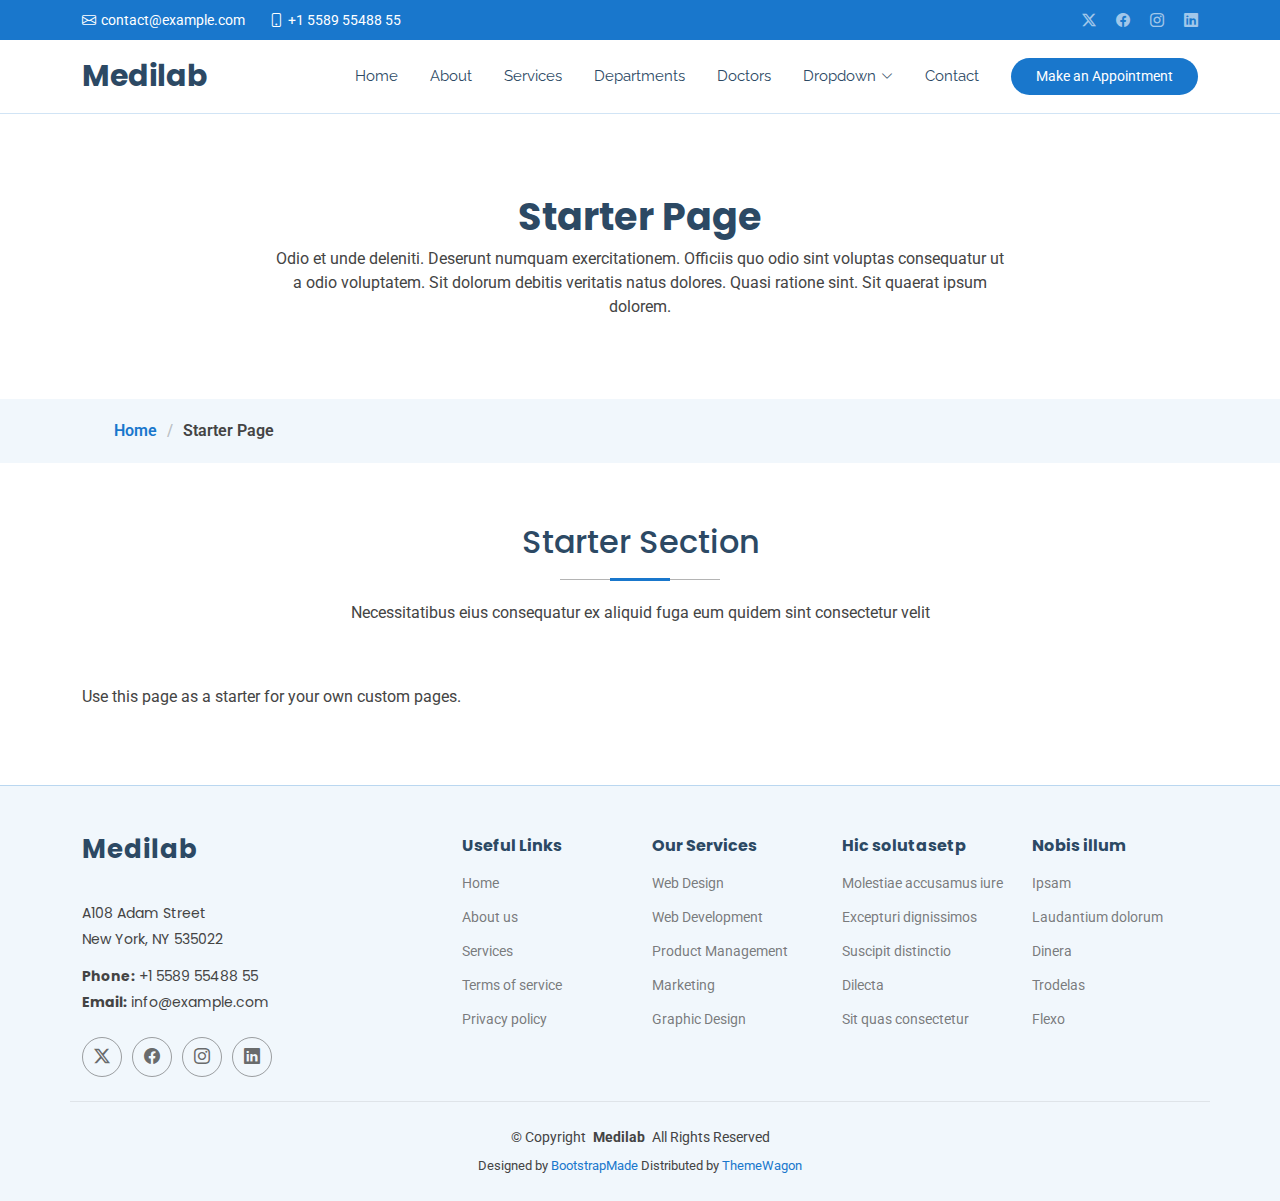
<file: starter-page.html>
<!DOCTYPE html>
<html lang="en">

<head>
  <meta charset="utf-8">
  <meta content="width=device-width, initial-scale=1.0" name="viewport">
  <title>Starter Page - Medilab Bootstrap Template</title>
  <meta name="description" content="">
  <meta name="keywords" content="">

  <!-- Favicons -->
  <link href="assets/img/favicon.png" rel="icon">
  <link href="assets/img/apple-touch-icon.png" rel="apple-touch-icon">

  <!-- Fonts -->
  <link href="https://fonts.googleapis.com" rel="preconnect">
  <link href="https://fonts.gstatic.com" rel="preconnect" crossorigin>
  <link href="https://fonts.googleapis.com/css2?family=Roboto:ital,wght@0,100;0,300;0,400;0,500;0,700;0,900;1,100;1,300;1,400;1,500;1,700;1,900&family=Poppins:ital,wght@0,100;0,200;0,300;0,400;0,500;0,600;0,700;0,800;0,900;1,100;1,200;1,300;1,400;1,500;1,600;1,700;1,800;1,900&family=Raleway:ital,wght@0,100;0,200;0,300;0,400;0,500;0,600;0,700;0,800;0,900;1,100;1,200;1,300;1,400;1,500;1,600;1,700;1,800;1,900&display=swap" rel="stylesheet">

  <!-- Vendor CSS Files -->
  <link href="assets/vendor/bootstrap/css/bootstrap.min.css" rel="stylesheet">
  <link href="assets/vendor/bootstrap-icons/bootstrap-icons.css" rel="stylesheet">
  <link href="assets/vendor/aos/aos.css" rel="stylesheet">
  <link href="assets/vendor/fontawesome-free/css/all.min.css" rel="stylesheet">
  <link href="assets/vendor/glightbox/css/glightbox.min.css" rel="stylesheet">
  <link href="assets/vendor/swiper/swiper-bundle.min.css" rel="stylesheet">

  <!-- Main CSS File -->
  <link href="assets/css/main.css" rel="stylesheet">

  <!-- =======================================================
  * Template Name: Medilab
  * Template URL: https://bootstrapmade.com/medilab-free-medical-bootstrap-theme/
  * Updated: Aug 07 2024 with Bootstrap v5.3.3
  * Author: BootstrapMade.com
  * License: https://bootstrapmade.com/license/
  ======================================================== -->
</head>

<body class="starter-page-page">

  <header id="header" class="header sticky-top">

    <div class="topbar d-flex align-items-center">
      <div class="container d-flex justify-content-center justify-content-md-between">
        <div class="contact-info d-flex align-items-center">
          <i class="bi bi-envelope d-flex align-items-center"><a href="mailto:contact@example.com">contact@example.com</a></i>
          <i class="bi bi-phone d-flex align-items-center ms-4"><span>+1 5589 55488 55</span></i>
        </div>
        <div class="social-links d-none d-md-flex align-items-center">
          <a href="#" class="twitter"><i class="bi bi-twitter-x"></i></a>
          <a href="#" class="facebook"><i class="bi bi-facebook"></i></a>
          <a href="#" class="instagram"><i class="bi bi-instagram"></i></a>
          <a href="#" class="linkedin"><i class="bi bi-linkedin"></i></a>
        </div>
      </div>
    </div><!-- End Top Bar -->

    <div class="branding d-flex align-items-center">

      <div class="container position-relative d-flex align-items-center justify-content-between">
        <a href="index.html" class="logo d-flex align-items-center me-auto">
          <!-- Uncomment the line below if you also wish to use an image logo -->
          <!-- <img src="assets/img/logo.png" alt=""> -->
          <h1 class="sitename">Medilab</h1>
        </a>

        <nav id="navmenu" class="navmenu">
          <ul>
            <li><a href="#hero">Home<br></a></li>
            <li><a href="#about">About</a></li>
            <li><a href="#services">Services</a></li>
            <li><a href="#departments">Departments</a></li>
            <li><a href="#doctors">Doctors</a></li>
            <li class="dropdown"><a href="#"><span>Dropdown</span> <i class="bi bi-chevron-down toggle-dropdown"></i></a>
              <ul>
                <li><a href="#">Dropdown 1</a></li>
                <li class="dropdown"><a href="#"><span>Deep Dropdown</span> <i class="bi bi-chevron-down toggle-dropdown"></i></a>
                  <ul>
                    <li><a href="#">Deep Dropdown 1</a></li>
                    <li><a href="#">Deep Dropdown 2</a></li>
                    <li><a href="#">Deep Dropdown 3</a></li>
                    <li><a href="#">Deep Dropdown 4</a></li>
                    <li><a href="#">Deep Dropdown 5</a></li>
                  </ul>
                </li>
                <li><a href="#">Dropdown 2</a></li>
                <li><a href="#">Dropdown 3</a></li>
                <li><a href="#">Dropdown 4</a></li>
              </ul>
            </li>
            <li><a href="#contact">Contact</a></li>
          </ul>
          <i class="mobile-nav-toggle d-xl-none bi bi-list"></i>
        </nav>

        <a class="cta-btn d-none d-sm-block" href="#appointment">Make an Appointment</a>

      </div>

    </div>

  </header>

  <main class="main">

    <!-- Page Title -->
    <div class="page-title" data-aos="fade">
      <div class="heading">
        <div class="container">
          <div class="row d-flex justify-content-center text-center">
            <div class="col-lg-8">
              <h1>Starter Page</h1>
              <p class="mb-0">Odio et unde deleniti. Deserunt numquam exercitationem. Officiis quo odio sint voluptas consequatur ut a odio voluptatem. Sit dolorum debitis veritatis natus dolores. Quasi ratione sint. Sit quaerat ipsum dolorem.</p>
            </div>
          </div>
        </div>
      </div>
      <nav class="breadcrumbs">
        <div class="container">
          <ol>
            <li><a href="index.html">Home</a></li>
            <li class="current">Starter Page</li>
          </ol>
        </div>
      </nav>
    </div><!-- End Page Title -->

    <!-- Starter Section Section -->
    <section id="starter-section" class="starter-section section">

      <!-- Section Title -->
      <div class="container section-title" data-aos="fade-up">
        <h2>Starter Section</h2>
        <p>Necessitatibus eius consequatur ex aliquid fuga eum quidem sint consectetur velit</p>
      </div><!-- End Section Title -->

      <div class="container" data-aos="fade-up">
        <p>Use this page as a starter for your own custom pages.</p>
      </div>

    </section><!-- /Starter Section Section -->

  </main>

  <footer id="footer" class="footer light-background">

    <div class="container footer-top">
      <div class="row gy-4">
        <div class="col-lg-4 col-md-6 footer-about">
          <a href="index.html" class="logo d-flex align-items-center">
            <span class="sitename">Medilab</span>
          </a>
          <div class="footer-contact pt-3">
            <p>A108 Adam Street</p>
            <p>New York, NY 535022</p>
            <p class="mt-3"><strong>Phone:</strong> <span>+1 5589 55488 55</span></p>
            <p><strong>Email:</strong> <span>info@example.com</span></p>
          </div>
          <div class="social-links d-flex mt-4">
            <a href=""><i class="bi bi-twitter-x"></i></a>
            <a href=""><i class="bi bi-facebook"></i></a>
            <a href=""><i class="bi bi-instagram"></i></a>
            <a href=""><i class="bi bi-linkedin"></i></a>
          </div>
        </div>

        <div class="col-lg-2 col-md-3 footer-links">
          <h4>Useful Links</h4>
          <ul>
            <li><a href="#">Home</a></li>
            <li><a href="#">About us</a></li>
            <li><a href="#">Services</a></li>
            <li><a href="#">Terms of service</a></li>
            <li><a href="#">Privacy policy</a></li>
          </ul>
        </div>

        <div class="col-lg-2 col-md-3 footer-links">
          <h4>Our Services</h4>
          <ul>
            <li><a href="#">Web Design</a></li>
            <li><a href="#">Web Development</a></li>
            <li><a href="#">Product Management</a></li>
            <li><a href="#">Marketing</a></li>
            <li><a href="#">Graphic Design</a></li>
          </ul>
        </div>

        <div class="col-lg-2 col-md-3 footer-links">
          <h4>Hic solutasetp</h4>
          <ul>
            <li><a href="#">Molestiae accusamus iure</a></li>
            <li><a href="#">Excepturi dignissimos</a></li>
            <li><a href="#">Suscipit distinctio</a></li>
            <li><a href="#">Dilecta</a></li>
            <li><a href="#">Sit quas consectetur</a></li>
          </ul>
        </div>

        <div class="col-lg-2 col-md-3 footer-links">
          <h4>Nobis illum</h4>
          <ul>
            <li><a href="#">Ipsam</a></li>
            <li><a href="#">Laudantium dolorum</a></li>
            <li><a href="#">Dinera</a></li>
            <li><a href="#">Trodelas</a></li>
            <li><a href="#">Flexo</a></li>
          </ul>
        </div>

      </div>
    </div>

    <div class="container copyright text-center mt-4">
      <p>© <span>Copyright</span> <strong class="px-1 sitename">Medilab</strong> <span>All Rights Reserved</span></p>
      <div class="credits">
        <!-- All the links in the footer should remain intact. -->
        <!-- You can delete the links only if you've purchased the pro version. -->
        <!-- Licensing information: https://bootstrapmade.com/license/ -->
        <!-- Purchase the pro version with working PHP/AJAX contact form: [buy-url] -->
        Designed by <a href="https://bootstrapmade.com/">BootstrapMade</a> Distributed by <a href=“https://themewagon.com>ThemeWagon
      </div>
    </div>

  </footer>

  <!-- Scroll Top -->
  <a href="#" id="scroll-top" class="scroll-top d-flex align-items-center justify-content-center"><i class="bi bi-arrow-up-short"></i></a>

  <!-- Preloader -->
  <div id="preloader"></div>

  <!-- Vendor JS Files -->
  <script src="assets/vendor/bootstrap/js/bootstrap.bundle.min.js"></script>
  <script src="assets/vendor/php-email-form/validate.js"></script>
  <script src="assets/vendor/aos/aos.js"></script>
  <script src="assets/vendor/glightbox/js/glightbox.min.js"></script>
  <script src="assets/vendor/purecounter/purecounter_vanilla.js"></script>
  <script src="assets/vendor/swiper/swiper-bundle.min.js"></script>

  <!-- Main JS File -->
  <script src="assets/js/main.js"></script>

</body>

</html>
</file>
<file: assets/css/main.css>
/**
* Template Name: Medilab
* Template URL: https://bootstrapmade.com/medilab-free-medical-bootstrap-theme/
* Updated: Aug 07 2024 with Bootstrap v5.3.3
* Author: BootstrapMade.com
* License: https://bootstrapmade.com/license/
*/

/*--------------------------------------------------------------
# Font & Color Variables
# Help: https://bootstrapmade.com/color-system/
--------------------------------------------------------------*/
/* Fonts */
:root {
  --default-font: "Roboto",  system-ui, -apple-system, "Segoe UI", Roboto, "Helvetica Neue", Arial, "Noto Sans", "Liberation Sans", sans-serif, "Apple Color Emoji", "Segoe UI Emoji", "Segoe UI Symbol", "Noto Color Emoji";
  --heading-font: "Poppins",  sans-serif;
  --nav-font: "Raleway",  sans-serif;
}

/* Global Colors - The following color variables are used throughout the website. Updating them here will change the color scheme of the entire website */
:root { 
  --background-color: #ffffff; /* Background color for the entire website, including individual sections */
  --default-color: #444444; /* Default color used for the majority of the text content across the entire website */
  --heading-color: #2c4964; /* Color for headings, subheadings and title throughout the website */
  --accent-color: #1977cc; /* Accent color that represents your brand on the website. It's used for buttons, links, and other elements that need to stand out */
  --surface-color: #ffffff; /* The surface color is used as a background of boxed elements within sections, such as cards, icon boxes, or other elements that require a visual separation from the global background. */
  --contrast-color: #ffffff; /* Contrast color for text, ensuring readability against backgrounds of accent, heading, or default colors. */
}

/* Nav Menu Colors - The following color variables are used specifically for the navigation menu. They are separate from the global colors to allow for more customization options */
:root {
  --nav-color: #2c4964;  /* The default color of the main navmenu links */
  --nav-hover-color: #1977cc; /* Applied to main navmenu links when they are hovered over or active */
  --nav-mobile-background-color: #ffffff; /* Used as the background color for mobile navigation menu */
  --nav-dropdown-background-color: #ffffff; /* Used as the background color for dropdown items that appear when hovering over primary navigation items */
  --nav-dropdown-color: #2c4964; /* Used for navigation links of the dropdown items in the navigation menu. */
  --nav-dropdown-hover-color: #1977cc; /* Similar to --nav-hover-color, this color is applied to dropdown navigation links when they are hovered over. */
}

/* Color Presets - These classes override global colors when applied to any section or element, providing reuse of the sam color scheme. */

.light-background {
  --background-color: #f1f7fc;
  --surface-color: #ffffff;
}

.dark-background {
  --background-color: #060606;
  --default-color: #ffffff;
  --heading-color: #ffffff;
  --surface-color: #252525;
  --contrast-color: #ffffff;
}

/* Smooth scroll */
:root {
  scroll-behavior: smooth;
}

/*--------------------------------------------------------------
# General Styling & Shared Classes
--------------------------------------------------------------*/
body {
  color: var(--default-color);
  background-color: var(--background-color);
  font-family: var(--default-font);
}

a {
  color: var(--accent-color);
  text-decoration: none;
  transition: 0.3s;
}

a:hover {
  color: color-mix(in srgb, var(--accent-color), transparent 25%);
  text-decoration: none;
}

h1,
h2,
h3,
h4,
h5,
h6 {
  color: var(--heading-color);
  font-family: var(--heading-font);
}

/* Pulsating Play Button
------------------------------*/
.pulsating-play-btn {
  width: 94px;
  height: 94px;
  background: radial-gradient(var(--accent-color) 50%, color-mix(in srgb, var(--accent-color), transparent 75%) 52%);
  border-radius: 50%;
  display: block;
  position: relative;
  overflow: hidden;
}

.pulsating-play-btn:before {
  content: "";
  position: absolute;
  width: 120px;
  height: 120px;
  animation-delay: 0s;
  animation: pulsate-play-btn 2s;
  animation-direction: forwards;
  animation-iteration-count: infinite;
  animation-timing-function: steps;
  opacity: 1;
  border-radius: 50%;
  border: 5px solid color-mix(in srgb, var(--accent-color), transparent 30%);
  top: -15%;
  left: -15%;
  background: rgba(198, 16, 0, 0);
}

.pulsating-play-btn:after {
  content: "";
  position: absolute;
  left: 50%;
  top: 50%;
  transform: translateX(-40%) translateY(-50%);
  width: 0;
  height: 0;
  border-top: 10px solid transparent;
  border-bottom: 10px solid transparent;
  border-left: 15px solid #fff;
  z-index: 100;
  transition: all 400ms cubic-bezier(0.55, 0.055, 0.675, 0.19);
}

.pulsating-play-btn:hover:before {
  content: "";
  position: absolute;
  left: 50%;
  top: 50%;
  transform: translateX(-40%) translateY(-50%);
  width: 0;
  height: 0;
  border: none;
  border-top: 10px solid transparent;
  border-bottom: 10px solid transparent;
  border-left: 15px solid #fff;
  z-index: 200;
  animation: none;
  border-radius: 0;
}

.pulsating-play-btn:hover:after {
  border-left: 15px solid var(--accent-color);
  transform: scale(20);
}

@keyframes pulsate-play-btn {
  0% {
    transform: scale(0.6, 0.6);
    opacity: 1;
  }

  100% {
    transform: scale(1, 1);
    opacity: 0;
  }
}

/* PHP Email Form Messages
------------------------------*/
.php-email-form .error-message {
  display: none;
  background: #df1529;
  color: #ffffff;
  text-align: left;
  padding: 15px;
  margin-bottom: 24px;
  font-weight: 600;
}

.php-email-form .sent-message {
  display: none;
  color: #ffffff;
  background: #059652;
  text-align: center;
  padding: 15px;
  margin-bottom: 24px;
  font-weight: 600;
}

.php-email-form .loading {
  display: none;
  background: var(--surface-color);
  text-align: center;
  padding: 15px;
  margin-bottom: 24px;
}

.php-email-form .loading:before {
  content: "";
  display: inline-block;
  border-radius: 50%;
  width: 24px;
  height: 24px;
  margin: 0 10px -6px 0;
  border: 3px solid var(--accent-color);
  border-top-color: var(--surface-color);
  animation: php-email-form-loading 1s linear infinite;
}

@keyframes php-email-form-loading {
  0% {
    transform: rotate(0deg);
  }

  100% {
    transform: rotate(360deg);
  }
}

/*--------------------------------------------------------------
# Global Header
--------------------------------------------------------------*/
.header {
  color: var(--default-color);
  transition: all 0.5s;
  z-index: 997;
  background-color: var(--background-color);
}

.header .topbar {
  background-color: var(--accent-color);
  height: 40px;
  padding: 0;
  font-size: 14px;
  transition: all 0.5s;
}

.header .topbar .contact-info i {
  font-style: normal;
  color: var(--contrast-color);
}

.header .topbar .contact-info i a,
.header .topbar .contact-info i span {
  padding-left: 5px;
  color: var(--contrast-color);
}

@media (max-width: 575px) {

  .header .topbar .contact-info i a,
  .header .topbar .contact-info i span {
    font-size: 13px;
  }
}

.header .topbar .contact-info i a {
  line-height: 0;
  transition: 0.3s;
}

.header .topbar .contact-info i a:hover {
  color: var(--contrast-color);
  text-decoration: underline;
}

.header .topbar .social-links a {
  color: color-mix(in srgb, var(--contrast-color), transparent 40%);
  line-height: 0;
  transition: 0.3s;
  margin-left: 20px;
}

.header .topbar .social-links a:hover {
  color: var(--contrast-color);
}

.header .branding {
  min-height: 60px;
  padding: 10px 0;
}

.header .logo {
  line-height: 1;
}

.header .logo img {
  max-height: 36px;
  margin-right: 8px;
}

.header .logo h1 {
  font-size: 30px;
  margin: 0;
  font-weight: 700;
  color: var(--heading-color);
}

.header .cta-btn,
.header .cta-btn:focus {
  color: var(--contrast-color);
  background: var(--accent-color);
  font-size: 14px;
  padding: 8px 25px;
  margin: 0 0 0 30px;
  border-radius: 50px;
  transition: 0.3s;
}

.header .cta-btn:hover,
.header .cta-btn:focus:hover {
  color: var(--contrast-color);
  background: color-mix(in srgb, var(--accent-color), transparent 15%);
}

@media (max-width: 1200px) {
  .header .logo {
    order: 1;
  }

  .header .cta-btn {
    order: 2;
    margin: 0 15px 0 0;
    padding: 6px 15px;
  }

  .header .navmenu {
    order: 3;
  }
}

.scrolled .header {
  box-shadow: 0px 0 18px rgba(0, 0, 0, 0.1);
}

.scrolled .header .topbar {
  height: 0;
  visibility: hidden;
  overflow: hidden;
}

/*--------------------------------------------------------------
# Navigation Menu
--------------------------------------------------------------*/
/* Desktop Navigation */
@media (min-width: 1200px) {
  .navmenu {
    padding: 0;
  }

  .navmenu ul {
    margin: 0;
    padding: 0;
    display: flex;
    list-style: none;
    align-items: center;
  }

  .navmenu li {
    position: relative;
  }

  .navmenu>ul>li {
    white-space: nowrap;
    padding: 15px 14px;
  }

  .navmenu>ul>li:last-child {
    padding-right: 0;
  }

  .navmenu a,
  .navmenu a:focus {
    color: var(--nav-color);
    font-size: 15px;
    padding: 0 2px;
    font-family: var(--nav-font);
    font-weight: 400;
    display: flex;
    align-items: center;
    justify-content: space-between;
    white-space: nowrap;
    transition: 0.3s;
    position: relative;
  }

  .navmenu a i,
  .navmenu a:focus i {
    font-size: 12px;
    line-height: 0;
    margin-left: 5px;
    transition: 0.3s;
  }

  .navmenu>ul>li>a:before {
    content: "";
    position: absolute;
    width: 100%;
    height: 2px;
    bottom: -6px;
    left: 0;
    background-color: var(--nav-hover-color);
    visibility: hidden;
    width: 0px;
    transition: all 0.3s ease-in-out 0s;
  }

  .navmenu a:hover:before,
  .navmenu li:hover>a:before,
  .navmenu .active:before {
    visibility: visible;
    width: 100%;
  }

  .navmenu li:hover>a,
  .navmenu .active,
  .navmenu .active:focus {
    color: var(--nav-hover-color);
  }

  .navmenu .dropdown ul {
    margin: 0;
    padding: 10px 0;
    background: var(--nav-dropdown-background-color);
    display: block;
    position: absolute;
    visibility: hidden;
    left: 14px;
    top: 130%;
    opacity: 0;
    transition: 0.3s;
    border-radius: 4px;
    z-index: 99;
    box-shadow: 0px 0px 30px rgba(0, 0, 0, 0.1);
  }

  .navmenu .dropdown ul li {
    min-width: 200px;
  }

  .navmenu .dropdown ul a {
    padding: 10px 20px;
    font-size: 15px;
    text-transform: none;
    color: var(--nav-dropdown-color);
  }

  .navmenu .dropdown ul a i {
    font-size: 12px;
  }

  .navmenu .dropdown ul a:hover,
  .navmenu .dropdown ul .active:hover,
  .navmenu .dropdown ul li:hover>a {
    color: var(--nav-dropdown-hover-color);
  }

  .navmenu .dropdown:hover>ul {
    opacity: 1;
    top: 100%;
    visibility: visible;
  }

  .navmenu .dropdown .dropdown ul {
    top: 0;
    left: -90%;
    visibility: hidden;
  }

  .navmenu .dropdown .dropdown:hover>ul {
    opacity: 1;
    top: 0;
    left: -100%;
    visibility: visible;
  }
}

/* Mobile Navigation */
@media (max-width: 1199px) {
  .mobile-nav-toggle {
    color: var(--nav-color);
    font-size: 28px;
    line-height: 0;
    margin-right: 10px;
    cursor: pointer;
    transition: color 0.3s;
  }

  .navmenu {
    padding: 0;
    z-index: 9997;
  }

  .navmenu ul {
    display: none;
    list-style: none;
    position: absolute;
    inset: 60px 20px 20px 20px;
    padding: 10px 0;
    margin: 0;
    border-radius: 6px;
    background-color: var(--nav-mobile-background-color);
    border: 1px solid color-mix(in srgb, var(--default-color), transparent 90%);
    box-shadow: none;
    overflow-y: auto;
    transition: 0.3s;
    z-index: 9998;
  }

  .navmenu a,
  .navmenu a:focus {
    color: var(--nav-dropdown-color);
    padding: 10px 20px;
    font-family: var(--nav-font);
    font-size: 17px;
    font-weight: 500;
    display: flex;
    align-items: center;
    justify-content: space-between;
    white-space: nowrap;
    transition: 0.3s;
  }

  .navmenu a i,
  .navmenu a:focus i {
    font-size: 12px;
    line-height: 0;
    margin-left: 5px;
    width: 30px;
    height: 30px;
    display: flex;
    align-items: center;
    justify-content: center;
    border-radius: 50%;
    transition: 0.3s;
    background-color: color-mix(in srgb, var(--accent-color), transparent 90%);
  }

  .navmenu a i:hover,
  .navmenu a:focus i:hover {
    background-color: var(--accent-color);
    color: var(--contrast-color);
  }

  .navmenu a:hover,
  .navmenu .active,
  .navmenu .active:focus {
    color: var(--nav-dropdown-hover-color);
  }

  .navmenu .active i,
  .navmenu .active:focus i {
    background-color: var(--accent-color);
    color: var(--contrast-color);
    transform: rotate(180deg);
  }

  .navmenu .dropdown ul {
    position: static;
    display: none;
    z-index: 99;
    padding: 10px 0;
    margin: 10px 20px;
    background-color: var(--nav-dropdown-background-color);
    transition: all 0.5s ease-in-out;
  }

  .navmenu .dropdown ul ul {
    background-color: rgba(33, 37, 41, 0.1);
  }

  .navmenu .dropdown>.dropdown-active {
    display: block;
    background-color: rgba(33, 37, 41, 0.03);
  }

  .mobile-nav-active {
    overflow: hidden;
  }

  .mobile-nav-active .mobile-nav-toggle {
    color: #fff;
    position: absolute;
    font-size: 32px;
    top: 15px;
    right: 15px;
    margin-right: 0;
    z-index: 9999;
  }

  .mobile-nav-active .navmenu {
    position: fixed;
    overflow: hidden;
    inset: 0;
    background: rgba(33, 37, 41, 0.8);
    transition: 0.3s;
  }

  .mobile-nav-active .navmenu>ul {
    display: block;
  }
}

/*--------------------------------------------------------------
# Global Footer
--------------------------------------------------------------*/
.footer {
  color: var(--default-color);
  background-color: var(--background-color);
  border-top: 1px solid color-mix(in srgb, var(--accent-color), transparent 75%);
  font-size: 14px;
  position: relative;
}

.footer .footer-top {
  padding-top: 50px;
}

.footer .footer-about .logo {
  line-height: 1;
  margin-bottom: 25px;
}

.footer .footer-about .logo img {
  max-height: 40px;
  margin-right: 6px;
}

.footer .footer-about .logo span {
  color: var(--heading-color);
  font-family: var(--heading-font);
  font-size: 26px;
  font-weight: 700;
  letter-spacing: 1px;
}

.footer .footer-about p {
  font-size: 14px;
  font-family: var(--heading-font);
}

.footer .social-links a {
  display: flex;
  align-items: center;
  justify-content: center;
  width: 40px;
  height: 40px;
  border-radius: 50%;
  border: 1px solid color-mix(in srgb, var(--default-color), transparent 50%);
  font-size: 16px;
  color: color-mix(in srgb, var(--default-color), transparent 20%);
  margin-right: 10px;
  transition: 0.3s;
}

.footer .social-links a:hover {
  color: var(--accent-color);
  border-color: var(--accent-color);
}

.footer h4 {
  font-size: 16px;
  font-weight: bold;
  position: relative;
  padding-bottom: 12px;
}

.footer .footer-links {
  margin-bottom: 30px;
}

.footer .footer-links ul {
  list-style: none;
  padding: 0;
  margin: 0;
}

.footer .footer-links ul i {
  padding-right: 2px;
  font-size: 12px;
  line-height: 0;
}

.footer .footer-links ul li {
  padding: 10px 0;
  display: flex;
  align-items: center;
}

.footer .footer-links ul li:first-child {
  padding-top: 0;
}

.footer .footer-links ul a {
  color: color-mix(in srgb, var(--default-color), transparent 30%);
  display: inline-block;
  line-height: 1;
}

.footer .footer-links ul a:hover {
  color: var(--accent-color);
}

.footer .footer-contact p {
  margin-bottom: 5px;
}

.footer .copyright {
  padding-top: 25px;
  padding-bottom: 25px;
  border-top: 1px solid color-mix(in srgb, var(--default-color), transparent 90%);
}

.footer .copyright p {
  margin-bottom: 0;
}

.footer .credits {
  margin-top: 8px;
  font-size: 13px;
}

/*--------------------------------------------------------------
# Preloader
--------------------------------------------------------------*/
#preloader {
  position: fixed;
  inset: 0;
  z-index: 999999;
  overflow: hidden;
  background: var(--background-color);
  transition: all 0.6s ease-out;
}

#preloader:before {
  content: "";
  position: fixed;
  top: calc(50% - 30px);
  left: calc(50% - 30px);
  border: 6px solid #ffffff;
  border-color: var(--accent-color) transparent var(--accent-color) transparent;
  border-radius: 50%;
  width: 60px;
  height: 60px;
  animation: animate-preloader 1.5s linear infinite;
}

@keyframes animate-preloader {
  0% {
    transform: rotate(0deg);
  }

  100% {
    transform: rotate(360deg);
  }
}

/*--------------------------------------------------------------
# Scroll Top Button
--------------------------------------------------------------*/
.scroll-top {
  position: fixed;
  visibility: hidden;
  opacity: 0;
  right: 15px;
  bottom: 15px;
  z-index: 99999;
  background-color: var(--accent-color);
  width: 40px;
  height: 40px;
  border-radius: 4px;
  transition: all 0.4s;
}

.scroll-top i {
  font-size: 24px;
  color: var(--contrast-color);
  line-height: 0;
}

.scroll-top:hover {
  background-color: color-mix(in srgb, var(--accent-color), transparent 20%);
  color: var(--contrast-color);
}

.scroll-top.active {
  visibility: visible;
  opacity: 1;
}

/*--------------------------------------------------------------
# Disable aos animation delay on mobile devices
--------------------------------------------------------------*/
@media screen and (max-width: 768px) {
  [data-aos-delay] {
    transition-delay: 0 !important;
  }
}

/*--------------------------------------------------------------
# Global Page Titles & Breadcrumbs
--------------------------------------------------------------*/
.page-title {
  color: var(--default-color);
  background-color: var(--background-color);
  position: relative;
}

.page-title .heading {
  padding: 80px 0;
  border-top: 1px solid color-mix(in srgb, var(--accent-color), transparent 80%);
}

.page-title .heading h1 {
  font-size: 38px;
  font-weight: 700;
}

.page-title nav {
  background-color: color-mix(in srgb, var(--accent-color), transparent 94%);
  padding: 20px 0;
}

.page-title nav ol {
  display: flex;
  flex-wrap: wrap;
  list-style: none;
  margin: 0;
  font-size: 16px;
  font-weight: 600;
}

.page-title nav ol li+li {
  padding-left: 10px;
}

.page-title nav ol li+li::before {
  content: "/";
  display: inline-block;
  padding-right: 10px;
  color: color-mix(in srgb, var(--default-color), transparent 70%);
}

/*--------------------------------------------------------------
# Global Sections
--------------------------------------------------------------*/
section,
.section {
  color: var(--default-color);
  background-color: var(--background-color);
  padding: 60px 0;
  scroll-margin-top: 72px;
  overflow: clip;
}

@media (max-width: 1199px) {

  section,
  .section {
    scroll-margin-top: 60px;
  }
}

/*--------------------------------------------------------------
# Global Section Titles
--------------------------------------------------------------*/
.section-title {
  text-align: center;
  padding-bottom: 60px;
  position: relative;
}

.section-title h2 {
  font-size: 32px;
  font-weight: 500;
  margin-bottom: 20px;
  padding-bottom: 20px;
  position: relative;
}

.section-title h2:before {
  content: "";
  position: absolute;
  display: block;
  width: 160px;
  height: 1px;
  background: color-mix(in srgb, var(--default-color), transparent 60%);
  left: 0;
  right: 0;
  bottom: 1px;
  margin: auto;
}

.section-title h2::after {
  content: "";
  position: absolute;
  display: block;
  width: 60px;
  height: 3px;
  background: var(--accent-color);
  left: 0;
  right: 0;
  bottom: 0;
  margin: auto;
}

.section-title p {
  margin-bottom: 0;
}

/*--------------------------------------------------------------
# Hero Section
--------------------------------------------------------------*/
.hero {
  width: 100%;
  min-height: calc(100vh - 112px);
  padding: 80px 0;
  display: flex;
  align-items: center;
  justify-content: center;
  position: relative;
  overflow: hidden;
}

.hero img {
  position: absolute;
  inset: 0;
  display: block;
  width: 100%;
  height: 100%;
  object-fit: cover;
  z-index: 1;
}

.hero .container {
  z-index: 3;
}

.hero .welcome h2 {
  margin: 0;
  font-size: 48px;
  font-weight: 700;
}

.hero .welcome p {
  font-size: 24px;
  margin: 0;
}

.hero .content {
  margin-top: 40px;
}

.hero .content .why-box {
  color: var(--contrast-color);
  background: var(--accent-color);
  padding: 30px;
  border-radius: 4px;
}

.hero .content .why-box h3 {
  color: var(--contrast-color);
  font-weight: 700;
  font-size: 34px;
  margin-bottom: 30px;
}

.hero .content .why-box p {
  margin-bottom: 30px;
}

.hero .content .why-box .more-btn {
  color: var(--contrast-color);
  background: color-mix(in srgb, var(--contrast-color), transparent 80%);
  display: inline-block;
  padding: 6px 30px 8px 30px;
  border-radius: 50px;
  transition: all ease-in-out 0.4s;
}

.hero .content .why-box .more-btn i {
  font-size: 14px;
}

.hero .content .why-box .more-btn:hover {
  background: var(--surface-color);
  color: var(--accent-color);
}

.hero .content .icon-box {
  text-align: center;
  border-radius: 10px;
  background: color-mix(in srgb, var(--surface-color), transparent 20%);
  box-shadow: 0px 2px 15px rgba(0, 0, 0, 0.1);
  padding: 40px 30px;
  width: 100%;
}

.hero .content .icon-box i {
  font-size: 40px;
  color: var(--accent-color);
}

.hero .content .icon-box h4 {
  font-size: 20px;
  font-weight: 700;
  margin: 10px 0 20px 0;
}

.hero .content .icon-box p {
  font-size: 15px;
  color: color-mix(in srgb, var(--default-color), transparent 30%);
}

/*--------------------------------------------------------------
# About Section
--------------------------------------------------------------*/
.about .content h3 {
  font-size: 2rem;
  font-weight: 700;
}

.about .content ul {
  list-style: none;
  padding: 0;
}

.about .content ul li {
  display: flex;
  align-items: flex-start;
  margin-top: 40px;
}

.about .content ul i {
  flex-shrink: 0;
  font-size: 48px;
  color: var(--accent-color);
  margin-right: 20px;
}

.about .content ul h5 {
  font-size: 18px;
  font-weight: 700;
}

.about .content ul p {
  font-size: 15px;
}

.about .content p:last-child {
  margin-bottom: 0;
}

.about .pulsating-play-btn {
  position: absolute;
  left: calc(50% - 47px);
  top: calc(50% - 47px);
}

/*--------------------------------------------------------------
# Stats Section
--------------------------------------------------------------*/
.stats i {
  color: var(--contrast-color);
  background-color: var(--accent-color);
  box-shadow: 0px 2px 25px rgba(0, 0, 0, 0.1);
  width: 54px;
  height: 54px;
  font-size: 24px;
  border-radius: 50px;
  border: 2px solid var(--background-color);
  display: inline-flex;
  align-items: center;
  justify-content: center;
  position: relative;
  z-index: 1;
}

.stats .stats-item {
  background-color: var(--surface-color);
  margin-top: -27px;
  padding: 30px 30px 25px 30px;
  width: 100%;
  position: relative;
  text-align: center;
  box-shadow: 0px 2px 35px rgba(0, 0, 0, 0.1);
  border-radius: 4px;
  z-index: 0;
}

.stats .stats-item span {
  font-size: 32px;
  display: block;
  margin: 10px 0;
  font-weight: 700;
  color: var(--heading-color);
}

.stats .stats-item p {
  padding: 0;
  margin: 0;
  font-family: var(--heading-font);
  font-size: 16px;
}

/*--------------------------------------------------------------
# Services Section
--------------------------------------------------------------*/
.services .service-item {
  background-color: var(--surface-color);
  text-align: center;
  border: 1px solid color-mix(in srgb, var(--default-color), transparent 85%);
  padding: 80px 20px;
  transition: all ease-in-out 0.3s;
  height: 100%;
}

.services .service-item .icon {
  margin: 0 auto;
  width: 64px;
  height: 64px;
  background: var(--accent-color);
  border-radius: 4px;
  display: flex;
  align-items: center;
  justify-content: center;
  margin-bottom: 20px;
  transition: 0.3s;
  transform-style: preserve-3d;
}

.services .service-item .icon i {
  color: var(--contrast-color);
  font-size: 28px;
  transition: ease-in-out 0.3s;
}

.services .service-item .icon::before {
  position: absolute;
  content: "";
  left: -8px;
  top: -8px;
  height: 100%;
  width: 100%;
  background: color-mix(in srgb, var(--accent-color), transparent 80%);
  border-radius: 5px;
  transition: all 0.3s ease-out 0s;
  transform: translateZ(-1px);
}

.services .service-item h3 {
  font-weight: 700;
  margin: 10px 0 15px 0;
  font-size: 22px;
}

.services .service-item p {
  line-height: 24px;
  font-size: 14px;
  margin-bottom: 0;
}

.services .service-item:hover {
  background: var(--accent-color);
  border-color: var(--accent-color);
}

.services .service-item:hover .icon {
  background: var(--surface-color);
}

.services .service-item:hover .icon i {
  color: var(--accent-color);
}

.services .service-item:hover .icon::before {
  background: color-mix(in srgb, var(--background-color), transparent 70%);
}

.services .service-item:hover h3,
.services .service-item:hover p {
  color: var(--contrast-color);
}

/*--------------------------------------------------------------
# Appointment Section
--------------------------------------------------------------*/
.appointment .php-email-form {
  width: 100%;
}

.appointment .php-email-form .form-group {
  padding-bottom: 8px;
}

.appointment .php-email-form input,
.appointment .php-email-form textarea,
.appointment .php-email-form select {
  color: var(--default-color);
  background-color: transparent;
  border-color: color-mix(in srgb, var(--default-color), transparent 80%);
  border-radius: 0;
  box-shadow: none;
  font-size: 14px;
  padding: 10px !important;
}

.appointment .php-email-form input:focus,
.appointment .php-email-form textarea:focus,
.appointment .php-email-form select:focus {
  border-color: var(--accent-color);
}

.appointment .php-email-form input::placeholder,
.appointment .php-email-form textarea::placeholder,
.appointment .php-email-form select::placeholder {
  color: color-mix(in srgb, var(--default-color), transparent 70%);
}

.appointment .php-email-form input,
.appointment .php-email-form select {
  height: 44px;
}

.appointment .php-email-form textarea {
  padding: 10px 12px;
}

.appointment .php-email-form button[type=submit] {
  background: var(--accent-color);
  border: 0;
  padding: 10px 35px;
  color: #fff;
  transition: 0.4s;
  border-radius: 50px;
}

.appointment .php-email-form button[type=submit]:hover {
  background: color-mix(in srgb, var(--accent-color) 90%, white 15%);
}

/*--------------------------------------------------------------
# Departments Section
--------------------------------------------------------------*/
.departments {
  overflow: hidden;
}

.departments .nav-tabs {
  border: 0;
}

.departments .nav-link {
  border: 0;
  padding: 12px 15px 12px 0;
  transition: 0.3s;
  color: var(--default-color);
  border-radius: 0;
  border-right: 2px solid color-mix(in srgb, var(--default-color), transparent 90%);
  font-weight: 600;
  font-size: 15px;
}

.departments .nav-link:hover {
  color: var(--accent-color);
}

.departments .nav-link.active {
  color: var(--accent-color);
  border-color: var(--accent-color);
  background-color: var(--background-color);
}

.departments .tab-pane.active {
  animation: fadeIn 0.5s ease-out;
}

.departments .details h3 {
  font-size: 26px;
  font-weight: 600;
  margin-bottom: 20px;
}

.departments .details p {
  color: color-mix(in srgb, var(--default-color), transparent 20%);
}

.departments .details p:last-child {
  margin-bottom: 0;
}

@media (max-width: 992px) {
  .departments .nav-link {
    border: 0;
    padding: 15px;
  }

  .departments .nav-link.active {
    color: var(--accent-color);
    background: var(--accent-color);
  }
}

/*--------------------------------------------------------------
# Doctors Section
--------------------------------------------------------------*/
.doctors .team-member {
  background-color: var(--surface-color);
  box-shadow: 0px 2px 15px rgba(0, 0, 0, 0.1);
  position: relative;
  border-radius: 5px;
  transition: 0.5s;
  padding: 30px;
  height: 100%;
}

@media (max-width: 468px) {
  .doctors .team-member {
    flex-direction: column;
    justify-content: center !important;
    align-items: center !important;
  }
}

.doctors .team-member .pic {
  overflow: hidden;
  width: 150px;
  border-radius: 50%;
  flex-shrink: 0;
}

.doctors .team-member .pic img {
  transition: ease-in-out 0.3s;
}

.doctors .team-member:hover {
  transform: translateY(-10px);
}

.doctors .team-member .member-info {
  padding-left: 30px;
}

@media (max-width: 468px) {
  .doctors .team-member .member-info {
    padding: 30px 0 0 0;
    text-align: center;
  }
}

.doctors .team-member h4 {
  font-weight: 700;
  margin-bottom: 5px;
  font-size: 20px;
}

.doctors .team-member span {
  display: block;
  font-size: 15px;
  padding-bottom: 10px;
  position: relative;
  font-weight: 500;
}

.doctors .team-member span::after {
  content: "";
  position: absolute;
  display: block;
  width: 50px;
  height: 1px;
  background: color-mix(in srgb, var(--default-color), transparent 85%);
  bottom: 0;
  left: 0;
}

@media (max-width: 468px) {
  .doctors .team-member span::after {
    left: calc(50% - 25px);
  }
}

.doctors .team-member p {
  margin: 10px 0 0 0;
  font-size: 14px;
}

.doctors .team-member .social {
  margin-top: 12px;
  display: flex;
  align-items: center;
  justify-content: start;
  width: 100%;
}

@media (max-width: 468px) {
  .doctors .team-member .social {
    justify-content: center;
  }
}

.doctors .team-member .social a {
  background: color-mix(in srgb, var(--default-color), transparent 94%);
  transition: ease-in-out 0.3s;
  display: flex;
  align-items: center;
  justify-content: center;
  border-radius: 50px;
  width: 36px;
  height: 36px;
}

.doctors .team-member .social a i {
  color: color-mix(in srgb, var(--default-color), transparent 20%);
  font-size: 16px;
  margin: 0 2px;
}

.doctors .team-member .social a:hover {
  background: var(--accent-color);
}

.doctors .team-member .social a:hover i {
  color: var(--contrast-color);
}

.doctors .team-member .social a+a {
  margin-left: 8px;
}

/*--------------------------------------------------------------
# Faq Section
--------------------------------------------------------------*/
.faq .faq-container .faq-item {
  background-color: var(--surface-color);
  position: relative;
  padding: 20px;
  margin-bottom: 15px;
  border: 1px solid color-mix(in srgb, var(--accent-color), transparent 75%);
  border-radius: 5px;
  overflow: hidden;
}

.faq .faq-container .faq-item:last-child {
  margin-bottom: 0;
}

.faq .faq-container .faq-item h3 {
  font-weight: 500;
  font-size: 18px;
  line-height: 24px;
  margin: 0 30px 0 0;
  transition: 0.3s;
  cursor: pointer;
  display: flex;
  align-items: center;
}

.faq .faq-container .faq-item h3 .num {
  color: var(--accent-color);
  padding-right: 5px;
}

.faq .faq-container .faq-item h3:hover {
  color: var(--accent-color);
}

.faq .faq-container .faq-item .faq-content {
  display: grid;
  grid-template-rows: 0fr;
  transition: 0.3s ease-in-out;
  visibility: hidden;
  opacity: 0;
}

.faq .faq-container .faq-item .faq-content p {
  margin-bottom: 0;
  overflow: hidden;
}

.faq .faq-container .faq-item .faq-toggle {
  position: absolute;
  top: 20px;
  right: 20px;
  font-size: 16px;
  line-height: 0;
  transition: 0.3s;
  cursor: pointer;
}

.faq .faq-container .faq-item .faq-toggle:hover {
  color: var(--accent-color);
}

.faq .faq-container .faq-active {
  background-color: var(--accent-color);
  border-color: var(--accent-color);
  color: var(--contrast-color);
}

.faq .faq-container .faq-active h3,
.faq .faq-container .faq-active h3:hover {
  color: var(--contrast-color);
}

.faq .faq-container .faq-active .faq-content {
  grid-template-rows: 1fr;
  visibility: visible;
  opacity: 1;
  padding-top: 10px;
}

.faq .faq-container .faq-active .faq-toggle {
  transform: rotate(90deg);
  color: var(--accent-color);
}

/*--------------------------------------------------------------
# Testimonials Section
--------------------------------------------------------------*/
.testimonials .info h3 {
  font-weight: 700;
  font-size: 32px;
}

.testimonials .swiper {
  box-shadow: 0 15px 30px 0 rgba(0, 0, 0, 0.05);
  background-color: var(--surface-color);
}

.testimonials .testimonials-carousel,
.testimonials .testimonials-slider {
  overflow: hidden;
}

.testimonials .testimonial-item {
  box-sizing: content-box;
  min-height: 200px;
  position: relative;
  margin: 30px;
}

.testimonials .testimonial-item .testimonial-img {
  width: 90px;
  height: 90px;
  border-radius: 50px;
  border: 6px solid var(--background-color);
  margin-right: 10px;
}

.testimonials .testimonial-item h3 {
  font-size: 18px;
  font-weight: bold;
  margin: 10px 0 5px 0;
}

.testimonials .testimonial-item h4 {
  color: color-mix(in srgb, var(--default-color), transparent 50%);
  font-size: 14px;
  margin: 0;
}

.testimonials .testimonial-item .stars {
  margin: 10px 0;
}

.testimonials .testimonial-item .stars i {
  color: #ffc107;
  margin: 0 1px;
}

.testimonials .testimonial-item .quote-icon-left,
.testimonials .testimonial-item .quote-icon-right {
  color: color-mix(in srgb, var(--accent-color), transparent 60%);
  font-size: 26px;
  line-height: 0;
}

.testimonials .testimonial-item .quote-icon-left {
  display: inline-block;
  left: -5px;
  position: relative;
}

.testimonials .testimonial-item .quote-icon-right {
  display: inline-block;
  right: -5px;
  position: relative;
  top: 10px;
  transform: scale(-1, -1);
}

.testimonials .testimonial-item p {
  font-style: italic;
  margin: 15px auto 15px auto;
}

.testimonials .swiper-wrapper {
  height: auto;
}

.testimonials .swiper-pagination {
  margin-top: 20px;
  margin-bottom: 20px;
  position: relative;
}

.testimonials .swiper-pagination .swiper-pagination-bullet {
  width: 10px;
  height: 10px;
  background-color: color-mix(in srgb, var(--default-color), transparent 85%);
  opacity: 1;
  border: none;
}

.testimonials .swiper-pagination .swiper-pagination-bullet-active {
  background-color: var(--accent-color);
}

@media (max-width: 767px) {

  .testimonials .testimonials-carousel,
  .testimonials .testimonials-slider {
    overflow: hidden;
  }

  .testimonials .testimonial-item {
    margin: 15px;
  }
}

/*--------------------------------------------------------------
# Gallery Section
--------------------------------------------------------------*/
.gallery .gallery-item {
  overflow: hidden;
  border-right: 3px solid var(--background-color);
  border-bottom: 3px solid var(--background-color);
}

.gallery .gallery-item img {
  transition: all ease-in-out 0.4s;
}

.gallery .gallery-item:hover img {
  transform: scale(1.1);
}

/*--------------------------------------------------------------
# Contact Section
--------------------------------------------------------------*/
.contact .info-item+.info-item {
  margin-top: 40px;
}

.contact .info-item i {
  color: var(--contrast-color);
  background: var(--accent-color);
  font-size: 20px;
  width: 44px;
  height: 44px;
  display: flex;
  justify-content: center;
  align-items: center;
  border-radius: 50px;
  transition: all 0.3s ease-in-out;
  margin-right: 15px;
}

.contact .info-item h3 {
  padding: 0;
  font-size: 18px;
  font-weight: 700;
  margin-bottom: 5px;
}

.contact .info-item p {
  padding: 0;
  margin-bottom: 0;
  font-size: 14px;
}

.contact .php-email-form {
  height: 100%;
}

.contact .php-email-form input[type=text],
.contact .php-email-form input[type=email],
.contact .php-email-form textarea {
  font-size: 14px;
  padding: 10px 15px;
  box-shadow: none;
  border-radius: 0;
  color: var(--default-color);
  background-color: color-mix(in srgb, var(--background-color), transparent 50%);
  border-color: color-mix(in srgb, var(--default-color), transparent 80%);
}

.contact .php-email-form input[type=text]:focus,
.contact .php-email-form input[type=email]:focus,
.contact .php-email-form textarea:focus {
  border-color: var(--accent-color);
}

.contact .php-email-form input[type=text]::placeholder,
.contact .php-email-form input[type=email]::placeholder,
.contact .php-email-form textarea::placeholder {
  color: color-mix(in srgb, var(--default-color), transparent 70%);
}

.contact .php-email-form button[type=submit] {
  color: var(--contrast-color);
  background: var(--accent-color);
  border: 0;
  padding: 10px 36px;
  transition: 0.4s;
  border-radius: 50px;
}

.contact .php-email-form button[type=submit]:hover {
  background: color-mix(in srgb, var(--accent-color), transparent 20%);
}

/*--------------------------------------------------------------
# Starter Section Section
--------------------------------------------------------------*/
.starter-section {
  /* Add your styles here */
}
</file>
